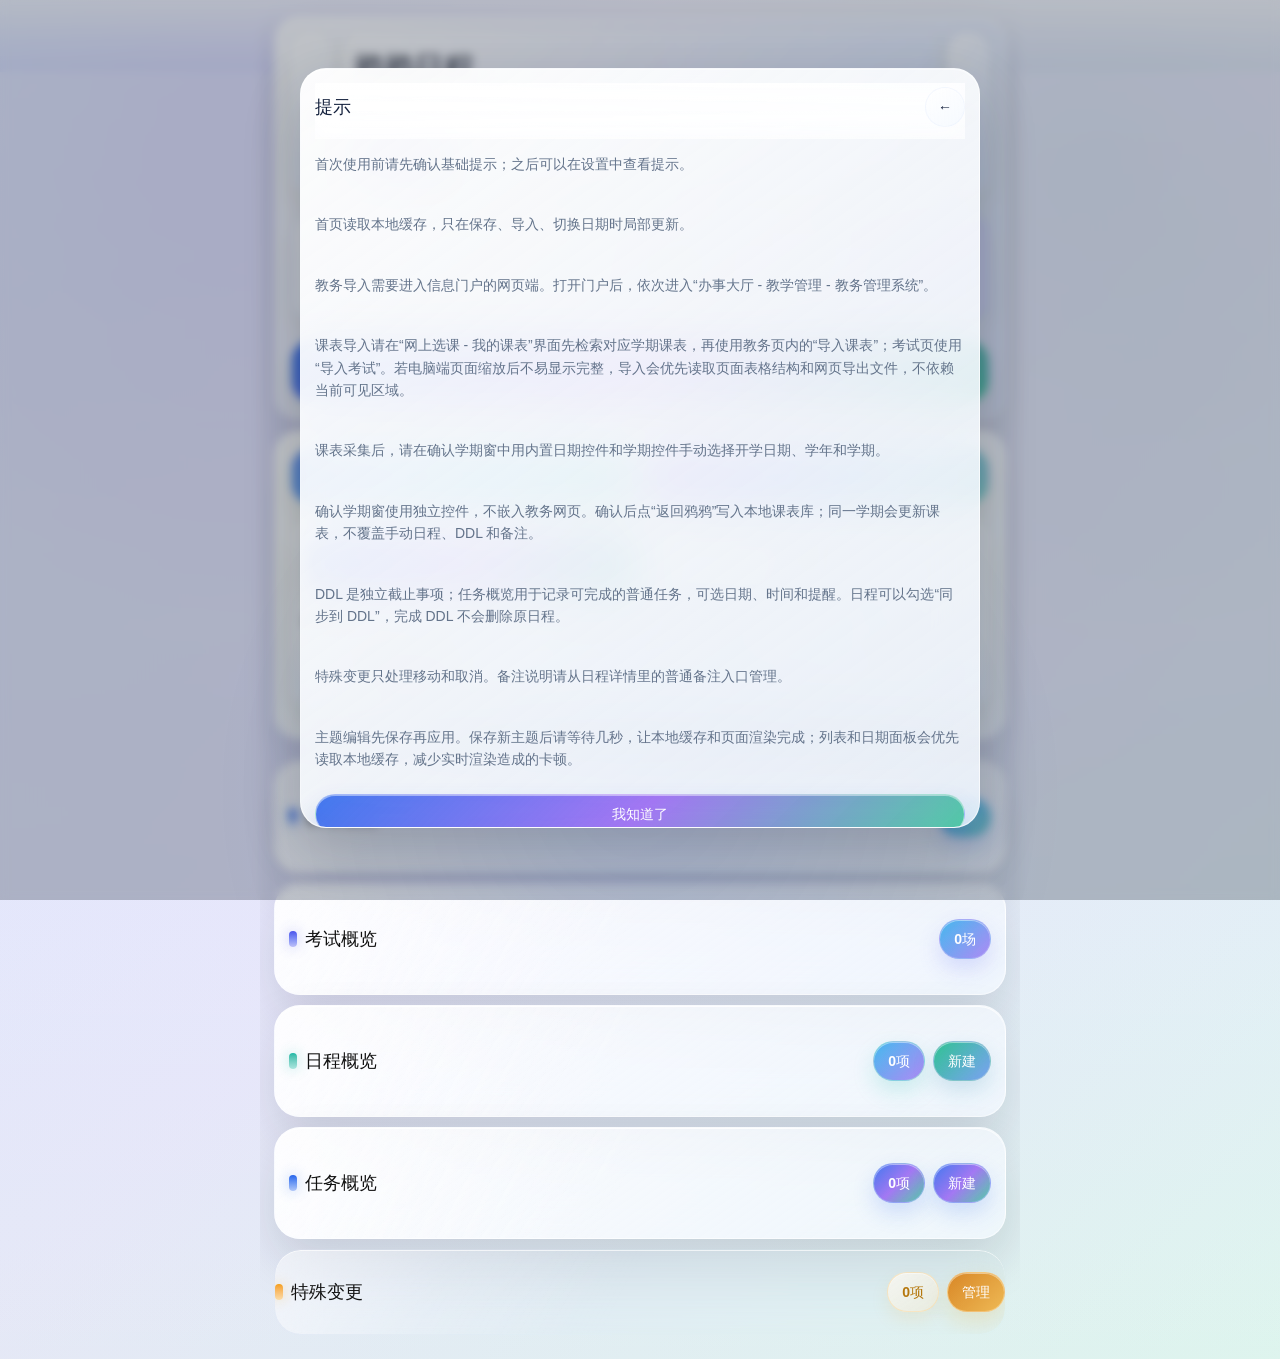
<file: YayaScheduleClean/Web/index.html>
<!doctype html>
<html lang="zh-CN">
  <head>
    <meta charset="utf-8" />
    <meta name="viewport" content="width=device-width, initial-scale=1, viewport-fit=cover" />
    <meta name="theme-color" content="#0f766e" />
    <title>鸦鸦日程</title>
    <link rel="icon" type="image/png" href="icons/icon-transparent.png" />
    <link rel="manifest" href="manifest.webmanifest" />
    <link rel="stylesheet" href="styles.css" />
  </head>
  <body>
    <main class="app-shell">
      <header class="topbar">
        <div class="brand">
          <span class="brand-mark" aria-hidden="true"></span>
          <div>
            <p id="todayMeta" class="micro"></p>
            <h1>鸦鸦日程</h1>
          </div>
        </div>
        <div class="topbar-actions">
          <button id="todayButton" type="button" class="icon-text">今日</button>
          <button id="settingsButton" type="button" class="icon-button" aria-label="设置">⚙</button>
        </div>
      </header>

      <section id="statusBar" class="status-bar" aria-live="polite"></section>
      <section id="ddlStrip" class="ddl-strip"></section>
      <section id="dayPanel" class="day-panel"></section>

      <section class="dashboard-grid">
        <article id="courseOverview" class="dashboard-panel"></article>
        <article id="examOverview" class="dashboard-panel"></article>
        <article id="scheduleOverview" class="dashboard-panel"></article>
        <article id="taskOverview" class="dashboard-panel"></article>
        <article id="specialOverview" class="dashboard-panel"></article>
      </section>
    </main>

    <input id="fileInput" type="file" accept=".xls,.html,.htm,.csv,.txt" hidden />
    <section id="modalRoot" class="modal-root" hidden></section>

    <script src="app-layers.js"></script>
    <script src="platform-bridge.js"></script>
    <script src="ui-modules.js"></script>
    <script src="theme-modules.js"></script>
    <script src="app.js"></script>
  </body>
</html>
</file>
<file: YayaScheduleClean/Web/styles.css>
:root {
  --accent: #0f9f8f;
  --accent-warm: #2563eb;
  --page-bg: #eef4ff;
  --ink: #172033;
  --muted: #64748b;
  --line: rgba(125, 143, 177, 0.28);
  --panel: rgba(255, 255, 255, 0.58);
  --panel-solid: rgba(255, 255, 255, 0.7);
  --card: rgba(255, 255, 255, 0.66);
  --hero-bg: linear-gradient(135deg, #0f766e, #f97316);
  --glass: rgba(255, 255, 255, 0.52);
  --glass-strong: rgba(255, 255, 255, 0.7);
  --glass-soft: rgba(255, 255, 255, 0.34);
  --glass-border: rgba(255, 255, 255, 0.62);
  --glass-blur: 18px;
  --glass-alpha: 72;
  --glass-saturate: 1.22;
  --glass-panel-bg:
    linear-gradient(145deg, rgba(255, 255, 255, 0.7), rgba(239, 246, 255, 0.34)),
    linear-gradient(135deg, color-mix(in srgb, var(--accent-warm) 5%, transparent), color-mix(in srgb, #7c3aed 4%, transparent), color-mix(in srgb, var(--accent) 4%, transparent)),
    var(--panel);
  --glass-card-bg:
    linear-gradient(145deg, rgba(255, 255, 255, 0.68), rgba(239, 246, 255, 0.28)),
    color-mix(in srgb, var(--card) 64%, transparent);
  --glass-control-bg:
    linear-gradient(145deg, rgba(255, 255, 255, 0.76), rgba(239, 246, 255, 0.38)),
    linear-gradient(135deg, color-mix(in srgb, var(--accent-warm) 5%, transparent), color-mix(in srgb, var(--accent) 3%, transparent));
  --glass-inset: inset 0 1px 0 rgba(255, 255, 255, 0.46);
  --swipe-edit-bg: linear-gradient(135deg, rgba(37, 99, 235, 0.78), rgba(14, 165, 233, 0.64));
  --swipe-delete-bg: linear-gradient(135deg, rgba(239, 68, 68, 0.78), rgba(244, 63, 94, 0.62));
  --soft: rgba(15, 118, 110, 0.09);
  --danger: #dc2626;
  --course-color: var(--accent);
  --ddl-color: var(--accent-warm);
  --schedule-color: var(--accent-warm);
  --recurring-color: #16a34a;
  --exam-color: #7c3aed;
  --special-color: #dc2626;
  --blue: #2563eb;
  --green: #14b8a6;
  --orange: #f59e0b;
  --violet: #7c3aed;
  --shadow: 0 18px 46px rgba(37, 99, 235, 0.12);
  --soft-shadow: 0 12px 28px rgba(79, 70, 229, 0.1);
  --radius: 18px;
  --glass-card-radius: calc(var(--radius) + 8px);
  --glass-control-radius: calc(var(--radius) + 4px);
  --float-ease: cubic-bezier(0.2, 0.86, 0.24, 1);
  --float-pop-ease: cubic-bezier(0.18, 1.08, 0.24, 1);
  --float-duration: 420ms;
  --ui-font-family: "HarmonyOS Sans SC", "MiSans", "OPPO Sans", "vivo Sans", "HONOR Sans CN", "PingFang SC", "Noto Sans CJK SC", "Source Han Sans SC", "Microsoft YaHei UI", "Microsoft YaHei", -apple-system, BlinkMacSystemFont, "Segoe UI", sans-serif;
  --ui-title-weight: 820;
  --ui-heading-weight: 760;
  --ui-body-weight: 470;
  --ui-label-weight: 650;
  --ui-chip-weight: 700;
  --ui-action-weight: 760;
  --ui-title-size: 30px;
  --ui-panel-title-size: 18px;
  --ui-card-title-size: 15px;
  --ui-body-size: 14px;
  --ui-caption-size: 12px;
  --ui-line-body: 1.6;
  --ui-line-title: 1.14;
  --yaya-ios-keyboard-inset: 0px;
  color-scheme: light;
  font-family: var(--ui-font-family);
}

* {
  box-sizing: border-box;
  -webkit-touch-callout: none;
  -webkit-user-select: none;
  user-select: none;
}

html,
body {
  min-height: 100%;
  max-width: 100%;
  overflow-x: hidden;
}

html {
  background:
    radial-gradient(circle at 18% 8%, rgba(124, 58, 237, 0.16), transparent 32%),
    radial-gradient(circle at 86% 12%, rgba(16, 185, 129, 0.14), transparent 30%),
    linear-gradient(180deg, #f8fbff 0%, var(--page-bg) 52%, #eef9f6 100%);
}

body {
  margin: 0;
  background:
    linear-gradient(135deg, rgba(37, 99, 235, 0.1) 0%, rgba(124, 58, 237, 0.09) 46%, rgba(16, 185, 129, 0.08) 100%),
    linear-gradient(180deg, rgba(255, 255, 255, 0.58), rgba(255, 255, 255, 0.08));
  color: var(--ink);
  font-family: var(--ui-font-family);
  font-size: var(--ui-body-size);
  font-weight: var(--ui-body-weight);
  line-height: var(--ui-line-body);
  font-kerning: normal;
  font-synthesis-weight: none;
  text-rendering: optimizeLegibility;
  -webkit-font-smoothing: antialiased;
  -moz-osx-font-smoothing: grayscale;
  letter-spacing: 0;
  overflow-x: hidden;
  overscroll-behavior-y: contain;
  -webkit-tap-highlight-color: transparent;
}

input,
textarea,
[contenteditable="true"],
[contenteditable="plaintext-only"] {
  -webkit-touch-callout: default;
  -webkit-user-select: text;
  user-select: text;
}

body::after {
  content: "";
  position: fixed;
  inset: 0 0 auto;
  height: calc(env(safe-area-inset-top, 0px) + 72px);
  z-index: 0;
  pointer-events: none;
  background: var(--tpl-page-sheen,
    linear-gradient(180deg, rgba(255, 255, 255, 0.74), rgba(255, 255, 255, 0.28) 58%, rgba(255, 255, 255, 0)),
    linear-gradient(135deg, rgba(37, 99, 235, 0.12), rgba(124, 58, 237, 0.08), rgba(16, 185, 129, 0.06)));
}

body[data-theme="classicCustom"] {
  --glass-card-radius: calc(var(--radius) + 8px);
  --glass-control-radius: calc(var(--radius) + 4px);
  --glass: rgba(255, 255, 255, 0.48);
  --glass-strong: rgba(255, 255, 255, 0.64);
  --glass-soft: rgba(255, 255, 255, 0.3);
  --glass-border: rgba(255, 255, 255, 0.58);
  --tpl-bg:
    radial-gradient(circle at 15% 6%, rgba(210, 235, 187, 0.16), transparent 31%),
    radial-gradient(circle at 90% 0%, rgba(184, 162, 58, 0.08), transparent 35%),
    radial-gradient(circle at 50% 108%, rgba(147, 151, 201, 0.08), transparent 40%),
    linear-gradient(180deg, #fbfdf9 0%, #f1f6ed 49%, #eef2ef 100%);
  --tpl-body:
    radial-gradient(circle at 13% 4%, rgba(210, 235, 187, 0.1), transparent 31%),
    radial-gradient(circle at 84% 18%, rgba(184, 162, 58, 0.06), transparent 34%),
    linear-gradient(145deg, rgba(252, 254, 250, 0.76), rgba(241, 247, 236, 0.66) 48%, rgba(236, 241, 236, 0.82)),
    rgba(252, 253, 255, 0.92);
  --tpl-ink: #111827;
  --tpl-muted: rgba(17, 24, 39, 0.66);
  --tpl-line: rgba(255, 255, 255, 0.56);
  --tpl-brand: #8bbd4c;
  --tpl-brand-deep: #6f8128;
  --tpl-brand-soft: rgba(214, 239, 190, 0.48);
  --tpl-surface:
    linear-gradient(118deg, rgba(255, 255, 255, 0.58) 0%, rgba(255, 255, 255, 0.18) 26%, transparent 54%),
    linear-gradient(304deg, transparent 62%, rgba(214, 239, 190, 0.12) 100%),
    radial-gradient(circle at 16% 0%, rgba(214, 239, 190, 0.1), transparent 40%),
    radial-gradient(circle at 94% 12%, rgba(184, 162, 58, 0.06), transparent 36%),
    linear-gradient(145deg, rgba(255, 255, 255, 0.78), rgba(237, 247, 230, 0.62) 52%, rgba(229, 233, 204, 0.42)),
    rgba(255, 255, 255, 0.4);
  --tpl-surface-strong:
    linear-gradient(118deg, rgba(255, 255, 255, 0.62) 0%, rgba(255, 255, 255, 0.2) 26%, transparent 54%),
    linear-gradient(304deg, transparent 62%, rgba(214, 239, 190, 0.12) 100%),
    radial-gradient(circle at 86% 4%, rgba(184, 162, 58, 0.07), transparent 38%),
    linear-gradient(145deg, rgba(255, 255, 255, 0.8), rgba(237, 247, 230, 0.66) 48%, rgba(229, 233, 204, 0.44)),
    rgba(255, 255, 255, 0.42);
  --tpl-card:
    linear-gradient(118deg, rgba(255, 255, 255, 0.5) 0%, rgba(255, 255, 255, 0.14) 26%, transparent 52%),
    linear-gradient(145deg, rgba(255, 255, 255, 0.56), rgba(232, 247, 219, 0.28) 56%, rgba(184, 162, 58, 0.1)),
    rgba(255, 255, 255, 0.28);
  --tpl-card-solid: linear-gradient(145deg, #ffffff, #f3faee 52%, #eff2dc), #ffffff;
  --tpl-card-active: linear-gradient(145deg, #ffffff, #eaf6db 50%, #ded98c), #ffffff;
  --tpl-input:
    linear-gradient(118deg, rgba(255, 255, 255, 0.56) 0%, rgba(255, 255, 255, 0.16) 28%, transparent 54%),
    linear-gradient(145deg, rgba(255, 255, 255, 0.6), rgba(225, 243, 208, 0.28)),
    rgba(255, 255, 255, 0.28);
  --tpl-chip: var(--tpl-card);
  --tpl-chip-active: linear-gradient(135deg, rgba(210, 236, 187, 0.58), rgba(184, 162, 58, 0.28));
  --tpl-hero:
    linear-gradient(118deg, rgba(255, 255, 255, 0.62) 0%, rgba(255, 255, 255, 0.22) 26%, transparent 54%),
    linear-gradient(304deg, transparent 64%, rgba(214, 239, 190, 0.11) 100%),
    radial-gradient(circle at 16% 12%, rgba(255, 255, 255, 0.32), transparent 34%),
    radial-gradient(circle at 88% 0%, rgba(184, 162, 58, 0.14), transparent 38%),
    radial-gradient(circle at 30% 96%, rgba(147, 151, 201, 0.08), transparent 42%),
    linear-gradient(135deg, rgba(221, 241, 202, 0.78), rgba(153, 190, 103, 0.6) 46%, rgba(158, 150, 74, 0.44)),
    rgba(145, 184, 92, 0.34);
  --tpl-hero-text: #111827;
  --tpl-hero-muted: rgba(17, 24, 39, 0.72);
  --tpl-primary-action:
    linear-gradient(118deg, rgba(255, 255, 255, 0.52) 0%, rgba(255, 255, 255, 0.14) 28%, transparent 54%),
    radial-gradient(circle at 18% 12%, rgba(255, 255, 255, 0.16), transparent 34%),
    linear-gradient(135deg, rgba(211, 239, 184, 0.58), rgba(184, 162, 58, 0.3)),
    rgba(255, 255, 255, 0.22);
  --tpl-action-today: var(--tpl-primary-action);
  --tpl-action-settings:
    linear-gradient(118deg, rgba(255, 255, 255, 0.5) 0%, rgba(255, 255, 255, 0.14) 28%, transparent 54%),
    radial-gradient(circle at 18% 12%, rgba(255, 255, 255, 0.14), transparent 34%),
    linear-gradient(135deg, rgba(234, 248, 221, 0.54), rgba(143, 169, 92, 0.28)),
    rgba(255, 255, 255, 0.22);
  --tpl-action-text: #111827;
  --tpl-action-today-text: #111827;
  --tpl-action-settings-text: #111827;
  --tpl-ddl-mini-bg: linear-gradient(118deg, rgba(255, 255, 255, 0.38), rgba(255, 255, 255, 0.1) 42%, transparent), linear-gradient(145deg, rgba(225, 245, 205, 0.56), rgba(184, 162, 58, 0.2)), rgba(255, 255, 255, 0.22);
  --tpl-ddl-mini-text: #111827;
  --tpl-ddl-mini-border: rgba(255, 255, 255, 0.52);
  --tpl-ddl-mini-shadow: 0 8px 18px rgba(93, 109, 50, 0.1), inset 0 1px 0 rgba(255, 255, 255, 0.38);
  --tpl-border: rgba(255, 255, 255, 0.58);
  --tpl-border-dark: rgba(255, 255, 255, 0.46);
  --tpl-shadow: 0 16px 36px rgba(91, 103, 52, 0.1), 0 5px 14px rgba(147, 151, 201, 0.045);
  --tpl-shadow-strong: 0 22px 50px rgba(91, 103, 52, 0.12), 0 8px 22px rgba(147, 151, 201, 0.06);
  --tpl-inset: inset 0 1px 0 rgba(255, 255, 255, 0.46);
  --ui-glass-blur: blur(20px) saturate(1.14);
  --glass-panel-bg:
    linear-gradient(135deg, rgba(255, 255, 255, 0.34), rgba(221, 240, 198, 0.3), rgba(184, 162, 58, 0.16)),
    linear-gradient(145deg, rgba(255, 255, 255, 0.24), rgba(255, 255, 255, 0.08)),
    rgba(221, 240, 198, 0.28);
  --glass-card-bg:
    linear-gradient(145deg, rgba(255, 255, 255, 0.48), rgba(229, 246, 213, 0.22)),
    linear-gradient(135deg, rgba(139, 189, 76, 0.07), rgba(184, 162, 58, 0.04));
  --glass-control-bg:
    linear-gradient(145deg, rgba(255, 255, 255, 0.54), rgba(223, 244, 202, 0.24)),
    linear-gradient(135deg, rgba(139, 189, 76, 0.07), rgba(184, 162, 58, 0.05));
  --shadow: 0 18px 44px rgba(17, 24, 39, 0.07), inset 0 1px 0 rgba(255, 255, 255, 0.48);
  --soft-shadow: 0 12px 32px rgba(17, 24, 39, 0.055), inset 0 1px 0 rgba(255, 255, 255, 0.38);
  background:
    var(--tpl-body),
    var(--tpl-bg);
}

html:has(body[data-theme="classicCustom"]) {
  background: var(--tpl-bg);
}

body[data-theme="classicCustom"]::after {
  background: var(--tpl-page-sheen,
    linear-gradient(180deg, rgba(255, 255, 255, 0.64), rgba(255, 255, 255, 0.22) 58%, rgba(255, 255, 255, 0)),
    linear-gradient(135deg, rgba(139, 189, 76, 0.04), rgba(184, 162, 58, 0.035), rgba(37, 99, 235, 0.025)));
}

body[data-theme="classicCustom"] button.primary,
body[data-theme="classicCustom"] .primary,
body[data-theme="classicCustom"] .template-action-dock button {
  background: var(--tpl-primary-action);
  color: var(--tpl-action-text);
  border-color: var(--tpl-border, var(--glass-border));
  box-shadow: var(--tpl-shadow, 0 10px 22px rgba(95, 108, 52, 0.1)), var(--tpl-inset, var(--glass-inset));
}

body[data-theme="coolGlass"] {
  --glass-card-radius: calc(var(--radius) + 8px);
  --glass-control-radius: calc(var(--radius) + 4px);
  --glass: rgba(255, 255, 255, 0.46);
  --glass-strong: rgba(255, 255, 255, 0.62);
  --glass-soft: rgba(255, 255, 255, 0.3);
  --glass-border: rgba(255, 255, 255, 0.52);
  --tpl-bg:
    radial-gradient(circle at 16% 7%, rgba(124, 58, 237, 0.13), transparent 31%),
    radial-gradient(circle at 86% 10%, rgba(16, 185, 129, 0.1), transparent 33%),
    radial-gradient(circle at 50% 108%, rgba(37, 99, 235, 0.08), transparent 42%),
    linear-gradient(180deg, #f8fbff 0%, #edf4ff 52%, #eef8f7 100%);
  --tpl-body:
    radial-gradient(circle at 13% 5%, rgba(124, 58, 237, 0.08), transparent 32%),
    radial-gradient(circle at 84% 18%, rgba(16, 185, 129, 0.06), transparent 34%),
    linear-gradient(145deg, rgba(248, 251, 255, 0.76), rgba(237, 244, 255, 0.66) 48%, rgba(238, 248, 247, 0.82)),
    rgba(252, 253, 255, 0.92);
  --tpl-ink: #111827;
  --tpl-muted: rgba(17, 24, 39, 0.66);
  --tpl-line: rgba(37, 99, 235, 0.16);
  --tpl-brand: #2563eb;
  --tpl-brand-deep: #1d4ed8;
  --tpl-brand-soft: rgba(219, 234, 254, 0.5);
  --tpl-surface:
    linear-gradient(118deg, rgba(255, 255, 255, 0.58) 0%, rgba(255, 255, 255, 0.16) 26%, transparent 54%),
    linear-gradient(304deg, transparent 62%, rgba(219, 234, 254, 0.14) 100%),
    radial-gradient(circle at 16% 0%, rgba(219, 234, 254, 0.12), transparent 40%),
    radial-gradient(circle at 94% 12%, rgba(16, 185, 129, 0.07), transparent 36%),
    linear-gradient(145deg, rgba(255, 255, 255, 0.72), rgba(239, 246, 255, 0.5) 52%, rgba(230, 244, 247, 0.36)),
    rgba(255, 255, 255, 0.38);
  --tpl-surface-strong:
    linear-gradient(118deg, rgba(255, 255, 255, 0.62) 0%, rgba(255, 255, 255, 0.18) 26%, transparent 54%),
    linear-gradient(304deg, transparent 62%, rgba(219, 234, 254, 0.14) 100%),
    radial-gradient(circle at 86% 4%, rgba(16, 185, 129, 0.08), transparent 38%),
    linear-gradient(145deg, rgba(255, 255, 255, 0.76), rgba(239, 246, 255, 0.56) 48%, rgba(230, 244, 247, 0.4)),
    rgba(255, 255, 255, 0.4);
  --tpl-card:
    linear-gradient(118deg, rgba(255, 255, 255, 0.5) 0%, rgba(255, 255, 255, 0.14) 26%, transparent 52%),
    linear-gradient(145deg, rgba(255, 255, 255, 0.58), rgba(219, 234, 254, 0.3) 56%, rgba(16, 185, 129, 0.08)),
    rgba(255, 255, 255, 0.28);
  --tpl-card-solid: linear-gradient(145deg, #ffffff, #f0f6ff 52%, #eef8f7), #ffffff;
  --tpl-card-active: linear-gradient(145deg, #ffffff, #e5efff 50%, #dbeafe), #ffffff;
  --tpl-input:
    linear-gradient(118deg, rgba(255, 255, 255, 0.56) 0%, rgba(255, 255, 255, 0.16) 28%, transparent 54%),
    linear-gradient(145deg, rgba(255, 255, 255, 0.6), rgba(219, 234, 254, 0.28)),
    rgba(255, 255, 255, 0.28);
  --tpl-chip: var(--tpl-card);
  --tpl-chip-active: linear-gradient(135deg, rgba(219, 234, 254, 0.62), rgba(37, 99, 235, 0.18), rgba(16, 185, 129, 0.12));
  --tpl-hero:
    radial-gradient(circle at 18% 12%, rgba(255, 255, 255, 0.14), transparent 34%),
    linear-gradient(135deg, rgba(16, 185, 129, 0.76), rgba(37, 99, 235, 0.74) 58%, rgba(124, 58, 237, 0.72)),
    rgba(255, 255, 255, 0.16);
  --tpl-hero-text: #111827;
  --tpl-hero-muted: rgba(17, 24, 39, 0.72);
  --tpl-primary-action:
    linear-gradient(135deg, rgba(37, 99, 235, 0.86), rgba(124, 58, 237, 0.68), rgba(16, 185, 129, 0.7));
  --tpl-action-today:
    radial-gradient(circle at 20% 16%, rgba(255, 255, 255, 0.2), transparent 34%),
    linear-gradient(135deg, rgba(37, 99, 235, 0.74), rgba(14, 165, 233, 0.62) 50%, rgba(20, 184, 166, 0.56));
  --tpl-action-settings:
    radial-gradient(circle at 78% 18%, rgba(255, 255, 255, 0.18), transparent 36%),
    linear-gradient(135deg, rgba(124, 58, 237, 0.7), rgba(37, 99, 235, 0.58) 50%, rgba(20, 184, 166, 0.52));
  --tpl-action-text: #ffffff;
  --tpl-action-today-text: #ffffff;
  --tpl-action-settings-text: #ffffff;
  --tpl-today-card-text: #111827;
  --tpl-today-card-muted: rgba(17, 24, 39, 0.66);
  --tpl-action-add: linear-gradient(135deg, rgba(16, 185, 129, 0.86), rgba(37, 99, 235, 0.58));
  --tpl-action-panel: linear-gradient(135deg, rgba(14, 165, 233, 0.76), rgba(124, 58, 237, 0.58));
  --tpl-action-hint: linear-gradient(135deg, rgba(217, 119, 6, 0.86), rgba(245, 158, 11, 0.68));
  --tpl-today-course-bg: radial-gradient(circle at 92% 10%, rgba(14, 165, 233, 0.18), transparent 38%), linear-gradient(145deg, rgba(241, 250, 255, 0.98), rgba(236, 247, 255, 0.94) 52%, rgba(232, 244, 255, 0.9));
  --tpl-today-course-left: rgba(14, 165, 233, 0.88);
  --tpl-today-course-time: linear-gradient(135deg, rgba(37, 99, 235, 0.9), rgba(14, 165, 233, 0.72));
  --tpl-today-custom-bg: radial-gradient(circle at 92% 10%, rgba(124, 58, 237, 0.16), transparent 38%), linear-gradient(145deg, rgba(246, 243, 255, 0.98), rgba(239, 246, 255, 0.94) 52%, rgba(236, 253, 245, 0.9));
  --tpl-today-custom-left: rgba(124, 58, 237, 0.84);
  --tpl-today-custom-time: var(--tpl-action-panel);
  --tpl-today-recurring-bg: radial-gradient(circle at 92% 10%, rgba(16, 185, 129, 0.18), transparent 38%), linear-gradient(145deg, rgba(240, 253, 250, 0.98), rgba(236, 253, 245, 0.94) 52%, rgba(232, 245, 255, 0.9));
  --tpl-today-recurring-left: rgba(16, 185, 129, 0.88);
  --tpl-today-recurring-time: var(--tpl-action-add);
  --tpl-today-special-bg: radial-gradient(circle at 92% 10%, rgba(245, 158, 11, 0.18), transparent 38%), linear-gradient(145deg, rgba(255, 251, 235, 0.98), rgba(255, 247, 237, 0.94) 52%, rgba(254, 242, 242, 0.9));
  --tpl-today-special-left: rgba(245, 158, 11, 0.9);
  --tpl-today-special-time: var(--tpl-action-hint);
  --tpl-today-exam-bg: radial-gradient(circle at 92% 10%, rgba(239, 68, 68, 0.16), transparent 38%), linear-gradient(145deg, rgba(255, 241, 242, 0.98), rgba(255, 247, 237, 0.94) 52%, rgba(248, 250, 252, 0.9));
  --tpl-today-exam-left: rgba(239, 68, 68, 0.88);
  --tpl-today-exam-time: linear-gradient(135deg, rgba(239, 68, 68, 0.84), rgba(249, 115, 22, 0.68));
  --tpl-today-time-text: #ffffff;
  --tpl-ddl-mini-bg:
    linear-gradient(118deg, rgba(255, 255, 255, 0.28), rgba(255, 255, 255, 0.08) 42%, transparent),
    linear-gradient(145deg, rgba(219, 234, 254, 0.28), rgba(37, 99, 235, 0.18)),
    rgba(255, 255, 255, 0.16);
  --tpl-ddl-mini-text: #ffffff;
  --tpl-ddl-mini-border: rgba(255, 255, 255, 0.42);
  --tpl-ddl-mini-shadow: 0 8px 18px rgba(37, 99, 235, 0.12), inset 0 1px 0 rgba(255, 255, 255, 0.36);
  --tpl-border: rgba(255, 255, 255, 0.5);
  --tpl-border-dark: rgba(37, 99, 235, 0.16);
  --tpl-shadow: 0 16px 36px rgba(37, 99, 235, 0.1), 0 5px 14px rgba(124, 58, 237, 0.045);
  --tpl-shadow-strong: 0 22px 50px rgba(15, 23, 42, 0.14), 0 8px 22px rgba(37, 99, 235, 0.06);
  --tpl-inset: inset 0 1px 0 rgba(255, 255, 255, 0.44);
  --ui-glass-blur: blur(20px) saturate(1.14);
  --glass-panel-bg:
    linear-gradient(135deg, rgba(255, 255, 255, 0.34), rgba(219, 234, 254, 0.28), rgba(16, 185, 129, 0.14)),
    linear-gradient(145deg, rgba(255, 255, 255, 0.24), rgba(255, 255, 255, 0.08)),
    rgba(219, 234, 254, 0.26);
  --glass-card-bg:
    linear-gradient(145deg, rgba(255, 255, 255, 0.48), rgba(219, 234, 254, 0.22)),
    linear-gradient(135deg, rgba(37, 99, 235, 0.07), rgba(16, 185, 129, 0.04));
  --glass-control-bg:
    linear-gradient(145deg, rgba(255, 255, 255, 0.54), rgba(219, 234, 254, 0.24)),
    linear-gradient(135deg, rgba(37, 99, 235, 0.07), rgba(16, 185, 129, 0.05));
  --shadow: 0 18px 44px rgba(15, 23, 42, 0.08), inset 0 1px 0 rgba(255, 255, 255, 0.46);
  --soft-shadow: 0 12px 32px rgba(37, 99, 235, 0.07), inset 0 1px 0 rgba(255, 255, 255, 0.36);
  background:
    var(--tpl-body),
    var(--tpl-bg);
}

html:has(body[data-theme="coolGlass"]) {
  background: var(--tpl-bg);
}

body[data-theme="coolGlass"]::after {
  background:
    linear-gradient(180deg, rgba(255, 255, 255, 0.62), rgba(255, 255, 255, 0.22) 58%, rgba(255, 255, 255, 0)),
    linear-gradient(135deg, rgba(37, 99, 235, 0.055), rgba(124, 58, 237, 0.04), rgba(16, 185, 129, 0.035));
}

body[data-theme="coolGlass"] button.primary,
body[data-theme="coolGlass"] .primary,
body[data-theme="coolGlass"] .template-action-dock button {
  background: var(--tpl-primary-action);
  color: var(--tpl-action-text);
  border-color: rgba(255, 255, 255, 0.48);
  box-shadow: 0 12px 26px rgba(37, 99, 235, 0.14), var(--tpl-inset, var(--glass-inset));
}

body[data-theme="coolGlass"],
body[data-theme="warmGlass"],
body[data-theme="doodle"] {
  --glass-card-radius: calc(var(--radius) + 8px);
  --glass-control-radius: calc(var(--radius) + 4px);
}

body[data-theme="mono"] {
  --glass-card-radius: calc(var(--radius) + 6px);
  --glass-control-radius: calc(var(--radius) + 3px);
}

html.is-interaction-locked,
body.is-interaction-locked {
  overflow: hidden;
  overscroll-behavior: none;
}

body.is-interaction-locked .app-shell,
body.is-interaction-locked #fileInput {
  pointer-events: none;
}

.modal-root:not([hidden]),
.picker-backdrop:not([hidden]) {
  pointer-events: auto;
  overscroll-behavior: none;
}

.modal-root:not([hidden]) .modal-backdrop {
  touch-action: none;
}

body.has-picker-layer .modal-root {
  pointer-events: none;
}

body.has-picker-layer .modal-root .modal-card {
  overflow: hidden;
  overscroll-behavior: none;
  touch-action: none;
}

body.has-picker-layer .picker-backdrop:not([hidden]) {
  pointer-events: auto;
  touch-action: pan-y;
}

body.has-picker-layer .picker-card {
  overscroll-behavior: contain;
  touch-action: pan-y;
}

body.is-interaction-locked .app-shell {
  overscroll-behavior: none;
  touch-action: none;
}

[hidden] {
  display: none !important;
}

body.is-rendering :where(.day-panel, .template-action-dock, .dashboard-panel, .modal-card, .day-item),
body.is-render-busy :where(.day-panel, .template-action-dock, .dashboard-panel, .modal-card, .day-item) {
  transition: none;
  -webkit-backdrop-filter: none;
  backdrop-filter: none;
}

body.is-user-scrolling :where(.day-panel, .template-action-dock, .dashboard-panel, .day-item) {
  transition: none;
}

body[data-density="compact"] .app-shell {
  padding-inline: 10px;
}

button,
input,
select,
textarea {
  font: inherit;
}

button:focus-visible,
input:focus-visible,
select:focus-visible,
textarea:focus-visible {
  outline: 2px solid color-mix(in srgb, var(--accent) 28%, transparent);
  outline-offset: 2px;
}

button {
  border: 1px solid color-mix(in srgb, var(--glass-border) 72%, var(--line));
  background: var(--glass-control-bg);
  color: var(--ink);
  border-radius: var(--glass-control-radius, var(--radius));
  min-height: 40px;
  padding: 8px 12px;
  box-shadow: var(--glass-inset);
  -webkit-backdrop-filter: blur(calc(var(--glass-blur) * 0.72)) saturate(1.16);
  backdrop-filter: blur(calc(var(--glass-blur) * 0.72)) saturate(1.16);
  cursor: pointer;
  touch-action: manipulation;
  transition: transform 0.16s ease, background-color 0.16s ease, border-color 0.16s ease, box-shadow 0.16s ease, opacity 0.16s ease;
}

button:active {
  transform: translateY(1px);
}

button.primary,
.primary {
  background: var(--accent);
  color: white;
  border-color: transparent;
  font-weight: 700;
}

.app-shell {
  position: relative;
  z-index: 1;
  display: grid;
  gap: 10px;
  width: 100%;
  max-width: 760px;
  margin: 0 auto;
  overflow: hidden;
  padding: max(16px, env(safe-area-inset-top)) 14px max(24px, env(safe-area-inset-bottom));
}

.app-shell > * {
  min-width: 0;
  max-width: 100%;
}

.topbar {
  display: flex;
  align-items: center;
  justify-content: space-between;
  gap: 12px;
  position: sticky;
  top: 0;
  z-index: 20;
  padding: 10px 0;
  border-bottom: 1px solid rgba(255, 255, 255, 0.38);
  background:
    linear-gradient(180deg, rgba(255, 255, 255, 0.5), rgba(255, 255, 255, 0.18)),
    color-mix(in srgb, var(--page-bg) 78%, transparent);
  box-shadow: inset 0 -1px 0 rgba(125, 143, 177, 0.08);
  -webkit-backdrop-filter: blur(var(--glass-blur)) saturate(var(--glass-saturate));
  backdrop-filter: blur(var(--glass-blur)) saturate(var(--glass-saturate));
}

.brand {
  display: flex;
  align-items: center;
  gap: 10px;
  min-width: 0;
}

.brand-mark {
  width: 36px;
  height: 36px;
  border-radius: 14px;
  background: var(--hero-bg), #fff;
  box-shadow: inset 0 0 0 1px rgba(255, 255, 255, 0.36), 0 8px 18px rgba(15, 23, 42, 0.12);
}

body[data-icon="minimal"] .brand-mark {
  border-radius: 14px;
  background: var(--accent);
}

body[data-icon="transparent"] .brand-mark {
  background: color-mix(in srgb, var(--accent) 28%, transparent);
  border: 1px solid color-mix(in srgb, var(--accent) 38%, transparent);
  box-shadow: none;
}

.brand h1 {
  margin: 0;
  font-size: 21px;
  line-height: 1.1;
}

.micro {
  margin: 0 0 2px;
  font-size: 12px;
  color: var(--muted);
}

.topbar-actions {
  display: flex;
  align-items: center;
  gap: 8px;
  min-width: 0;
  flex-shrink: 0;
}

.template-action-dock {
  display: grid;
  gap: 8px;
  width: auto;
  min-width: 0;
  max-width: 100%;
  overflow: hidden;
  padding: 2px 0 4px;
}

.template-action-buttons {
  display: grid;
  grid-auto-flow: column;
  grid-auto-columns: minmax(76px, 1fr);
  gap: 8px;
  min-width: 0;
  overflow-x: auto;
  scroll-snap-type: x proximity;
}

.template-action-dock button {
  min-height: 36px;
  padding: 7px 10px;
  background: var(--glass-control-bg);
  border-color: color-mix(in srgb, var(--accent) 18%, var(--glass-border));
  color: var(--accent);
  font-weight: 800;
  box-shadow: var(--soft-shadow), var(--glass-inset);
  scroll-snap-align: start;
  white-space: nowrap;
}

body[data-template-interaction="drawer"] .template-action-dock button,
body[data-template-interaction="compact"] .template-action-dock button {
  min-height: 32px;
  font-size: 13px;
}

.icon-button {
  width: 40px;
  padding: 0;
}

.icon-text {
  white-space: nowrap;
}

.status-bar {
  display: flex;
  align-items: center;
  justify-content: space-between;
  gap: 10px;
  min-height: 34px;
  color: var(--muted);
  font-size: 13px;
}

.status-bar button {
  min-height: 28px;
  padding: 3px 8px;
  font-size: 12px;
}

.ddl-strip,
.day-panel,
.dashboard-panel,
.modal-card {
  background: var(--glass-panel-bg);
  border: 1px solid var(--glass-border);
  border-radius: var(--glass-card-radius, var(--radius));
  box-shadow: var(--shadow), var(--glass-inset);
  -webkit-backdrop-filter: blur(var(--glass-blur)) saturate(var(--glass-saturate));
  backdrop-filter: blur(var(--glass-blur)) saturate(var(--glass-saturate));
}

.ddl-strip {
  padding: 12px;
  margin: 8px 0 12px;
}

.strip-head,
.panel-head,
.modal-head-main,
.list-card,
.date-switcher,
.day-actions,
.modal-toolbar,
.inline-actions {
  display: flex;
  align-items: center;
  justify-content: space-between;
  gap: 10px;
}

.strip-head strong,
.panel-head h2,
.modal-head h2 {
  margin: 0;
}

.modal-title-row,
.modal-head-actions {
  display: inline-flex;
  align-items: center;
  gap: 8px;
  min-width: 0;
}

.modal-title-row {
  flex: 1;
  flex-wrap: wrap;
}

.modal-head-actions {
  flex-wrap: wrap;
}

.modal-head-main {
  min-width: 0;
}

.strip-head div,
.modal-toolbar,
.inline-actions {
  flex-wrap: wrap;
}

.strip-head button,
.modal-toolbar button,
.modal-head-action,
.inline-actions button {
  min-height: 32px;
  padding: 5px 9px;
  font-size: 13px;
}

.modal-head-action {
  border-radius: 999px;
  color: var(--tpl-action-text, #fff);
  background: var(--tpl-primary-action, var(--accent));
  border-color: color-mix(in srgb, var(--accent) 22%, transparent);
  font-weight: 850;
  white-space: nowrap;
  box-shadow: var(--glass-inset), 0 8px 18px color-mix(in srgb, var(--accent) 14%, transparent);
}

.inline-actions [data-action="cancel-special"] {
  color: #fff;
  border-color: transparent;
  background: var(--swipe-delete-bg);
}

.ddl-mini-row {
  display: grid;
  grid-auto-flow: column;
  grid-auto-columns: minmax(156px, 1fr);
  gap: 8px;
  overflow-x: auto;
  padding-top: 10px;
  scroll-snap-type: x proximity;
}

.ddl-mini {
  display: grid;
  justify-items: start;
  align-content: center;
  gap: 4px;
  min-height: 64px;
  text-align: left;
  scroll-snap-align: start;
  border-left: 4px solid var(--ddl-color);
}

.ddl-mini span,
.list-card span,
.list-card small,
.day-item p,
.dashboard-panel p,
.form-note,
.guide-list p,
.detail-block p {
  color: var(--muted);
}

.ddl-mini.empty {
  border-left-color: var(--line);
}

.day-panel {
  padding: 14px;
  width: auto;
  max-width: 100%;
  overflow: hidden;
}

.date-switcher {
  align-items: stretch;
  min-width: 0;
}

.nav-button {
  width: 44px;
  padding: 0;
  font-size: 28px;
  line-height: 1;
}

.date-center {
  min-width: 0;
  flex: 1;
}

.date-picker {
  display: grid;
  gap: 8px;
}

.date-picker span {
  font-size: 18px;
  font-weight: 800;
}

input,
select,
textarea {
  width: 100%;
  border: 1px solid color-mix(in srgb, var(--glass-border) 70%, var(--line));
  border-radius: var(--glass-control-radius, var(--radius));
  background: var(--glass-control-bg);
  color: var(--ink);
  min-height: 42px;
  padding: 9px 10px;
  box-shadow: var(--glass-inset);
  -webkit-backdrop-filter: blur(calc(var(--glass-blur) * 0.72)) saturate(1.14);
  backdrop-filter: blur(calc(var(--glass-blur) * 0.72)) saturate(1.14);
}

input[type="radio"],
input[type="checkbox"] {
  position: relative;
  width: 20px;
  min-width: 20px;
  height: 20px;
  min-height: 20px;
  padding: 0;
  appearance: none;
  -webkit-appearance: none;
  border: 1px solid color-mix(in srgb, var(--glass-border) 68%, var(--line));
  background:
    linear-gradient(145deg, rgba(255, 255, 255, 0.72), rgba(255, 255, 255, 0.22)),
    var(--glass-control-bg);
  box-shadow: var(--glass-inset);
  display: inline-grid;
  place-items: center;
}

input[type="radio"] {
  border-radius: 999px;
}

input[type="checkbox"] {
  border-radius: 8px;
}

input[type="radio"]::after,
input[type="checkbox"]::after {
  content: "";
  width: 10px;
  height: 10px;
  opacity: 0;
  transform: scale(0.65);
  transition: opacity 0.14s ease, transform 0.14s ease;
}

input[type="radio"]::after {
  border-radius: 999px;
  background: var(--accent);
  box-shadow: 0 0 0 4px color-mix(in srgb, var(--accent) 14%, transparent);
}

input[type="checkbox"]::after {
  width: 11px;
  height: 7px;
  border-left: 3px solid #fff;
  border-bottom: 3px solid #fff;
  transform: rotate(-45deg) scale(0.65) translateY(-1px);
}

input[type="radio"]:checked,
input[type="checkbox"]:checked {
  border-color: color-mix(in srgb, var(--accent) 58%, var(--glass-border));
  background:
    linear-gradient(145deg, color-mix(in srgb, var(--accent) 72%, white), color-mix(in srgb, var(--accent-warm) 54%, var(--accent))),
    var(--glass-control-bg);
}

input[type="radio"]:checked::after,
input[type="checkbox"]:checked::after {
  opacity: 1;
  transform: scale(1);
}

input[type="checkbox"]:checked::after {
  transform: rotate(-45deg) scale(1) translateY(-1px);
}

input[type="range"] {
  height: 34px;
  padding-inline: 0;
  appearance: none;
  -webkit-appearance: none;
  border-color: transparent;
  background: transparent;
  box-shadow: none;
  -webkit-backdrop-filter: none;
  backdrop-filter: none;
}

input[type="range"]::-webkit-slider-runnable-track {
  height: 10px;
  border: 1px solid color-mix(in srgb, var(--glass-border) 62%, var(--line));
  border-radius: 999px;
  background:
    linear-gradient(90deg, color-mix(in srgb, var(--accent) 72%, white), color-mix(in srgb, var(--accent-warm) 58%, white)),
    rgba(255, 255, 255, 0.34);
  box-shadow: var(--glass-inset);
}

input[type="range"]::-webkit-slider-thumb {
  width: 24px;
  height: 24px;
  margin-top: -8px;
  border: 1px solid rgba(255, 255, 255, 0.78);
  border-radius: 999px;
  appearance: none;
  -webkit-appearance: none;
  background:
    linear-gradient(145deg, rgba(255, 255, 255, 0.92), rgba(255, 255, 255, 0.36)),
    var(--accent);
  box-shadow: 0 8px 18px color-mix(in srgb, var(--accent) 24%, transparent), var(--glass-inset);
}

input[type="number"] {
  appearance: textfield;
  -moz-appearance: textfield;
}

input[type="number"]::-webkit-outer-spin-button,
input[type="number"]::-webkit-inner-spin-button {
  margin: 0;
  -webkit-appearance: none;
}

textarea {
  min-height: 96px;
  resize: vertical;
}

body[data-input-ui] {
  --input-ui-radius: calc(var(--glass-control-radius, var(--radius)) + 2px);
  --input-ui-min-height: 46px;
  --input-ui-padding-x: 13px;
  --input-ui-indicator-size: 28px;
}

body[data-input-ui="originalGlass"] {
  --input-ui-radius: calc(var(--glass-control-radius, var(--radius)) + 6px);
  --input-ui-min-height: 50px;
  --input-ui-padding-x: 15px;
  --input-ui-indicator-size: 30px;
}

body[data-input-ui="glassPill"] {
  --input-ui-radius: 999px;
  --input-ui-min-height: 48px;
  --input-ui-padding-x: 16px;
}

body[data-input-ui="sheetInput"] {
  --input-ui-radius: 22px;
  --input-ui-min-height: 46px;
}

body[data-input-ui="drawerInput"] {
  --input-ui-radius: 20px;
  --input-ui-min-height: 44px;
  --input-ui-padding-x: 12px;
}

body[data-input-ui="compactInput"] {
  --input-ui-radius: 17px;
  --input-ui-min-height: 38px;
  --input-ui-padding-x: 10px;
  --input-ui-indicator-size: 24px;
}

.picker-input-shell {
  display: grid;
  position: relative;
  min-height: 42px;
  border-radius: var(--glass-control-radius, var(--radius));
  cursor: pointer;
}

.picker-input-shell > input {
  height: 100%;
}

.text-input-shell {
  cursor: text;
}

.picker-input-shell[data-input-ui] {
  min-height: var(--input-ui-min-height);
  overflow: hidden;
  border: 1px solid var(--input-ui-border, var(--glass-border));
  border-radius: var(--input-ui-radius);
  background:
    linear-gradient(145deg, rgba(255, 255, 255, 0.54), rgba(255, 255, 255, 0.14)),
    var(--input-ui-bg, var(--glass-control-bg));
  box-shadow: var(--input-ui-inset, var(--glass-inset)), var(--input-ui-shadow, 0 10px 24px color-mix(in srgb, var(--accent) 10%, transparent));
  -webkit-backdrop-filter: blur(calc(var(--glass-blur) * 0.64)) saturate(1.16);
  backdrop-filter: blur(calc(var(--glass-blur) * 0.64)) saturate(1.16);
  transition: border-color 0.18s ease, box-shadow 0.18s ease, transform 0.18s ease;
}

.picker-input-shell[data-input-ui]:focus-within {
  border-color: var(--input-ui-border-strong, color-mix(in srgb, var(--accent) 30%, var(--glass-border)));
  box-shadow: var(--input-ui-inset, var(--glass-inset)), 0 12px 30px color-mix(in srgb, var(--input-ui-accent, var(--accent)) 16%, transparent);
}

.picker-input-shell[data-input-ui] > input {
  position: relative;
  z-index: 1;
  min-height: var(--input-ui-min-height);
  padding: 0 calc(var(--input-ui-padding-x) + var(--input-ui-indicator-size) + 8px) 0 var(--input-ui-padding-x);
  border-color: transparent;
  background: transparent;
  color: var(--input-ui-text, var(--ink));
  box-shadow: none;
  -webkit-backdrop-filter: none;
  backdrop-filter: none;
  font-weight: 880;
}

.text-input-shell[data-input-ui] > input {
  padding-right: var(--input-ui-padding-x);
  cursor: text;
  caret-color: auto;
}

.picker-input-shell[data-input-kind="date"]::after,
.picker-input-shell[data-input-kind="time"]::after {
  position: absolute;
  top: 50%;
  right: 10px;
  z-index: 2;
  display: grid;
  place-items: center;
  width: var(--input-ui-indicator-size);
  height: var(--input-ui-indicator-size);
  border: 1px solid color-mix(in srgb, var(--input-ui-border, var(--glass-border)) 72%, transparent);
  border-radius: 999px;
  background:
    linear-gradient(145deg, rgba(255, 255, 255, 0.58), rgba(255, 255, 255, 0.18)),
    color-mix(in srgb, var(--input-ui-accent, var(--accent)) 13%, transparent);
  color: var(--input-ui-accent, var(--accent));
  font-size: 12px;
  font-weight: 950;
  line-height: 1;
  transform: translateY(-50%);
  pointer-events: none;
}

.picker-input-shell[data-input-kind="date"]::after {
  content: "日";
}

.picker-input-shell[data-input-kind="time"]::after {
  content: "时";
}

.time-input[readonly],
.date-input[readonly] {
  cursor: pointer;
  caret-color: transparent;
}

.picker-backdrop {
  position: fixed;
  inset: 0;
  z-index: 14000;
  display: grid;
  place-items: end center;
  padding:
    max(12px, env(safe-area-inset-top, 0px))
    12px
    max(12px, calc(env(safe-area-inset-bottom, 0px) + var(--yaya-ios-keyboard-inset, 0px)));
  background:
    radial-gradient(circle at 50% 90%, color-mix(in srgb, var(--accent) 10%, transparent), transparent 42%),
    rgba(15, 23, 42, 0.18);
  -webkit-backdrop-filter: blur(4px);
  backdrop-filter: blur(4px);
}

.picker-backdrop[hidden] {
  display: none;
}

.picker-backdrop:not([hidden]),
.modal-root:not([hidden]) .modal-backdrop {
  animation: backdropIn 280ms var(--float-ease) both;
}

.modal-root[data-modal-phase="refresh"] .modal-backdrop,
.modal-root[data-modal-phase="stable"] .modal-backdrop {
  opacity: 1;
  animation: none !important;
}

.picker-card {
  position: relative;
  display: grid;
  gap: 12px;
  width: min(430px, 100%);
  max-width: calc(100vw - 24px);
  max-height: min(max(320px, calc(82vh - var(--yaya-ios-keyboard-inset, 0px))), 720px);
  overflow-x: hidden;
  overflow-y: auto;
  padding: 14px;
  border: 1px solid var(--glass-border);
  border-radius: var(--glass-card-radius, var(--radius));
  background: var(--glass-panel-bg);
  box-shadow: 0 24px 58px rgba(15, 23, 42, 0.2), var(--glass-inset);
  -webkit-backdrop-filter: blur(calc(var(--glass-blur) + 4px)) saturate(1.24);
  backdrop-filter: blur(calc(var(--glass-blur) + 4px)) saturate(1.24);
  transform-origin: 50% 100%;
  will-change: transform, opacity, filter;
  animation: pickerLiftIn var(--float-duration) var(--float-pop-ease) both;
}

.picker-card .card-head {
  display: flex;
  align-items: center;
  justify-content: space-between;
  gap: 12px;
}

.picker-card .card-head h2 {
  margin: 0;
}

.return-button {
  min-width: 44px;
  width: 44px;
  height: 44px;
  padding: 0;
  border-radius: 999px;
  font-size: 22px;
  font-weight: 900;
  line-height: 1;
  color: var(--input-ui-text, var(--ink));
  background:
    linear-gradient(145deg, rgba(255, 255, 255, 0.66), rgba(255, 255, 255, 0.18)),
    var(--input-ui-bg, var(--glass-control-bg));
  border-color: var(--input-ui-border, var(--glass-border));
  box-shadow: var(--input-ui-inset, var(--glass-inset));
}

.original-date-picker-card {
  gap: 14px;
  border-color: var(--input-ui-border, var(--glass-border));
  background:
    linear-gradient(135deg, rgba(255, 255, 255, 0.82), rgba(255, 255, 255, 0.58)),
    linear-gradient(135deg,
      color-mix(in srgb, var(--accent) 12%, transparent),
      color-mix(in srgb, var(--accent-warm) 10%, transparent),
      color-mix(in srgb, #10b981 8%, transparent)),
    var(--input-ui-panel, var(--glass-panel-bg));
  -webkit-backdrop-filter: blur(22px) saturate(1.25);
  backdrop-filter: blur(22px) saturate(1.25);
}

.date-picker-card {
  width: min(460px, 100%);
}

.picker-head {
  top: -14px;
}

.time-picker-display,
.date-picker-display,
.option-picker-display {
  display: grid;
  gap: 4px;
  padding: 14px;
  border: 1px solid color-mix(in srgb, var(--glass-border) 70%, var(--line));
  border-radius: var(--glass-control-radius, var(--radius));
  background: var(--glass-control-bg);
  text-align: center;
  box-shadow: var(--glass-inset);
}

.time-picker-display span,
.date-picker-display span,
.option-picker-display span,
.time-picker-column > span,
.date-picker-column > span {
  color: var(--muted);
  font-size: 12px;
  font-weight: 800;
}

.time-picker-display strong,
.date-picker-display strong,
.option-picker-display strong {
  color: var(--ink);
  font-size: 30px;
  font-variant-numeric: tabular-nums;
  font-weight: 900;
  line-height: 1.1;
}

.date-picker-display strong {
  font-size: 22px;
}

.option-picker-display strong {
  overflow: hidden;
  text-overflow: ellipsis;
  white-space: nowrap;
  font-size: 22px;
}

.time-picker-grid {
  display: grid;
  grid-template-columns: 1fr 1fr;
  gap: 10px;
}

.date-picker-grid {
  display: grid;
  grid-template-columns: minmax(86px, 1.15fr) minmax(0, 0.9fr) minmax(0, 0.9fr);
  gap: 8px;
  min-width: 0;
}

.time-picker-column,
.date-picker-column {
  min-width: 0;
  padding: 10px;
  overflow: hidden;
  border: 1px solid color-mix(in srgb, var(--glass-border) 58%, var(--line));
  border-radius: var(--glass-control-radius, var(--radius));
  background: var(--glass-soft);
  box-shadow: var(--glass-inset);
}

.time-picker-column > span,
.date-picker-column > span {
  display: block;
  margin: 0 0 8px;
}

.time-picker-list,
.date-picker-list {
  display: grid;
  grid-template-columns: repeat(2, minmax(0, 1fr));
  gap: 7px;
  max-height: min(38vh, 260px);
  overflow-y: auto;
  overscroll-behavior: contain;
}

.option-picker-list {
  display: grid;
  gap: 8px;
  max-height: min(48vh, 420px);
  overflow-y: auto;
  padding-right: 2px;
}

.option-picker-group {
  margin: 8px 0 0;
  color: var(--muted);
  font-size: 12px;
  font-weight: 900;
}

.option-picker-list button {
  display: grid;
  min-height: 46px;
  justify-items: start;
  align-items: center;
  text-align: left;
}

.date-picker-list {
  grid-template-columns: 1fr;
  gap: 6px;
}

.date-picker-column:nth-child(2) .date-picker-list,
.date-picker-column:nth-child(3) .date-picker-list {
  grid-template-columns: repeat(2, minmax(0, 1fr));
}

.time-picker-list button,
.date-picker-list button,
.option-picker-list button {
  min-width: 0;
  min-height: 36px;
  padding: 0 4px;
  overflow: hidden;
  text-overflow: clip;
  white-space: nowrap;
  font-size: 13px;
  font-variant-numeric: tabular-nums;
  font-weight: 800;
  line-height: 1;
}

.date-picker-column:first-child .date-picker-list button {
  font-size: 12px;
}

.time-picker-list button.active,
.date-picker-list button.active,
.option-picker-list button.active {
  background:
    linear-gradient(135deg, color-mix(in srgb, var(--accent) 86%, white), color-mix(in srgb, var(--accent-warm) 54%, var(--accent))),
    var(--accent);
  color: #fff;
  border-color: transparent;
}

.picker-card {
  border-color: var(--input-ui-border, var(--glass-border));
  background:
    linear-gradient(145deg, rgba(255, 255, 255, 0.42), rgba(255, 255, 255, 0.08)),
    var(--input-ui-panel, var(--glass-panel-bg));
  box-shadow: 0 24px 58px color-mix(in srgb, var(--input-ui-accent, var(--accent)) 16%, rgba(15, 23, 42, 0.16)), var(--input-ui-inset, var(--glass-inset));
}

.time-picker-display,
.date-picker-display,
.option-picker-display,
.time-picker-column,
.date-picker-column {
  border-color: var(--input-ui-border, var(--glass-border));
  border-radius: var(--input-ui-radius, var(--glass-control-radius, var(--radius)));
  background:
    linear-gradient(145deg, rgba(255, 255, 255, 0.54), rgba(255, 255, 255, 0.12)),
    var(--input-ui-bg, var(--glass-control-bg));
  box-shadow: var(--input-ui-inset, var(--glass-inset));
}

.time-picker-display span,
.date-picker-display span,
.option-picker-display span,
.time-picker-column > span,
.date-picker-column > span,
.option-picker-group {
  color: var(--input-ui-muted, var(--muted));
}

.time-picker-display strong,
.date-picker-display strong,
.option-picker-display strong,
.time-picker-list button,
.date-picker-list button,
.option-picker-list button {
  color: var(--input-ui-text, var(--ink));
}

.time-picker-list button,
.date-picker-list button,
.option-picker-list button {
  border-radius: calc(var(--input-ui-radius, var(--glass-control-radius, var(--radius))) - 6px);
}

.time-picker-list button.active,
.date-picker-list button.active,
.option-picker-list button.active {
  background: var(--input-ui-action, var(--tpl-primary-action, var(--accent)));
  color: #fff;
  border-color: color-mix(in srgb, white 30%, transparent);
  box-shadow: 0 8px 18px color-mix(in srgb, var(--input-ui-accent, var(--accent)) 18%, transparent), var(--input-ui-inset, var(--glass-inset));
}

.picker-actions {
  display: flex;
  justify-content: flex-end;
  gap: 8px;
  flex-wrap: wrap;
}

.prompt-actions {
  display: flex;
  justify-content: flex-end;
  gap: 10px;
  flex-wrap: wrap;
}

.prompt-actions.single {
  justify-content: stretch;
}

.prompt-cancel,
.prompt-confirm {
  min-height: 46px;
  padding-inline: 16px;
  border-radius: var(--input-ui-radius, var(--glass-control-radius, var(--radius)));
  font-size: 15px;
  font-weight: 900;
}

.prompt-cancel {
  color: var(--input-ui-text, var(--ink));
  background:
    linear-gradient(145deg, rgba(255, 255, 255, 0.62), rgba(255, 255, 255, 0.18)),
    var(--input-ui-bg, var(--glass-control-bg));
  border-color: var(--input-ui-border, var(--glass-border));
  box-shadow: var(--input-ui-inset, var(--glass-inset));
}

.prompt-confirm {
  color: var(--tpl-action-text, #fff);
  background: var(--input-ui-action, var(--tpl-primary-action, var(--accent)));
  border-color: color-mix(in srgb, white 28%, transparent);
  box-shadow: 0 10px 24px color-mix(in srgb, var(--input-ui-accent, var(--accent)) 20%, transparent), var(--input-ui-inset, var(--glass-inset));
}

.date-picker-actions {
  justify-content: flex-end;
}

.day-actions {
  justify-content: flex-start;
  flex-wrap: wrap;
  margin: 14px 0;
}

.date-lookup {
  display: grid;
  gap: 8px;
  margin: 0 0 12px;
  padding: 8px;
  border: 1px solid color-mix(in srgb, var(--glass-border) 58%, var(--line));
  border-radius: var(--glass-card-radius, var(--radius));
  background: var(--glass-soft);
  box-shadow: var(--glass-inset);
}

.date-lookup-row,
.filter-row {
  display: grid;
  grid-template-columns: repeat(2, minmax(0, 1fr)) auto;
  gap: 8px;
  align-items: end;
}

.date-lookup-row {
  grid-template-columns: minmax(76px, 0.7fr) minmax(0, 1.3fr);
}

.date-lookup-tabs {
  display: grid;
  grid-template-columns: repeat(2, minmax(0, 1fr));
  gap: 8px;
  padding: 6px;
  border: 1px solid color-mix(in srgb, var(--glass-border) 62%, var(--line));
  border-radius: var(--glass-control-radius, var(--radius));
  background: var(--glass-control-bg);
  box-shadow: var(--glass-inset);
}

.date-lookup-tabs button {
  min-width: 0;
  min-height: 44px;
  padding-inline: 8px;
  font-size: 16px;
  font-weight: 900;
  color: color-mix(in srgb, var(--tpl-ink, var(--ink)) 76%, var(--tpl-muted, var(--muted)));
  background:
    linear-gradient(145deg, rgba(255, 255, 255, 0.62), rgba(255, 255, 255, 0.18)),
    var(--tpl-chip, var(--glass-control-bg));
  border-color: color-mix(in srgb, var(--tpl-border, var(--glass-border)) 72%, transparent);
  box-shadow: var(--tpl-inset, var(--glass-inset));
  opacity: 0.82;
  transition: transform 0.18s ease, opacity 0.18s ease, box-shadow 0.18s ease, border-color 0.18s ease;
}

.date-lookup-tabs button.active {
  color: var(--tpl-action-text, #111827);
  background: var(--tpl-primary-action, var(--accent));
  border-color: color-mix(in srgb, var(--tpl-brand, var(--accent)) 52%, white);
  box-shadow:
    0 12px 26px color-mix(in srgb, var(--tpl-brand, var(--accent)) 22%, transparent),
    0 0 0 2px color-mix(in srgb, white 22%, transparent),
    var(--tpl-inset, var(--glass-inset));
  opacity: 1;
  transform: translateY(-1px);
}

.date-lookup-page {
  display: none;
  gap: 8px;
  min-width: 0;
}

.date-lookup-page.active {
  display: grid;
}

.date-lookup-page .date-lookup-row {
  grid-template-columns: minmax(0, 1fr);
}

.date-lookup-result {
  color: var(--muted);
  font-size: 13px;
  font-weight: 800;
}

.date-week-rail,
.date-day-rail,
.recurring-week-rail {
  display: flex;
  gap: 8px;
  min-width: 0;
  overflow-x: auto;
  overscroll-behavior-x: contain;
  scroll-snap-type: x proximity;
  scrollbar-width: none;
}

.date-week-rail::-webkit-scrollbar,
.date-day-rail::-webkit-scrollbar,
.recurring-week-rail::-webkit-scrollbar {
  display: none;
}

.date-week-chip,
.date-day-chip,
.recurring-week-chip {
  flex: 0 0 auto;
  min-width: 86px;
  min-height: 44px;
  padding: 6px 10px;
  position: relative;
  overflow: hidden;
  scroll-snap-align: center;
  color: color-mix(in srgb, var(--tpl-ink, var(--ink)) 76%, var(--tpl-muted, var(--muted)));
  background:
    linear-gradient(145deg, rgba(255, 255, 255, 0.6), rgba(255, 255, 255, 0.16)),
    var(--tpl-chip, var(--glass-control-bg));
  border-color: color-mix(in srgb, var(--tpl-border, var(--glass-border)) 72%, transparent);
  font-weight: 900;
  box-shadow: var(--tpl-inset, var(--glass-inset));
  opacity: 0.76;
  transition: transform 0.18s ease, opacity 0.18s ease, box-shadow 0.18s ease, border-color 0.18s ease;
}

.date-day-chip {
  display: grid;
  gap: 2px;
  justify-items: center;
  min-width: 76px;
}

.date-day-chip span {
  color: var(--tpl-muted, var(--muted));
  font-size: 11px;
  font-weight: 800;
}

.date-week-chip.active,
.date-day-chip.active,
.recurring-week-chip.active {
  color: var(--tpl-action-text, #111827);
  background: var(--tpl-primary-action, var(--accent));
  border-color: color-mix(in srgb, var(--tpl-brand, var(--accent)) 52%, white);
  box-shadow:
    0 12px 24px color-mix(in srgb, var(--tpl-brand, var(--accent)) 22%, transparent),
    0 0 0 2px color-mix(in srgb, white 24%, transparent),
    var(--tpl-inset, var(--glass-inset));
  opacity: 1;
  transform: translateY(-1px);
}

.date-week-chip.active::after,
.date-day-chip.active::after,
.recurring-week-chip.active::after {
  content: "";
  position: absolute;
  top: 6px;
  right: 7px;
  width: 5px;
  height: 5px;
  border-radius: 999px;
  background: currentColor;
  box-shadow: 0 0 0 2px color-mix(in srgb, currentColor 14%, transparent);
}

.date-day-chip.active span {
  color: inherit;
}

.recurring-week-field {
  display: grid;
  gap: 6px;
  min-width: 0;
}

.recurring-week-field > span {
  color: var(--muted);
  font-size: 12px;
  font-weight: 800;
}

.recurring-week-control {
  display: grid;
  grid-template-columns: minmax(0, 1fr) auto;
  align-items: center;
  gap: 8px;
  min-width: 0;
}

.recurring-week-input {
  width: 100%;
  min-height: var(--input-ui-min-height, 46px);
  padding: 0 var(--input-ui-padding-x, 12px);
  border: 1px solid var(--input-ui-border, var(--glass-border));
  border-radius: var(--input-ui-radius, 16px);
  color: var(--input-ui-text, var(--ink));
  background:
    linear-gradient(145deg, rgba(255, 255, 255, 0.52), rgba(255, 255, 255, 0.12)),
    var(--input-ui-bg, var(--glass-control-bg));
  box-shadow: var(--input-ui-inset, var(--glass-inset)), var(--input-ui-shadow, 0 10px 24px color-mix(in srgb, var(--accent) 10%, transparent));
  font-weight: 850;
  outline: none;
  -webkit-backdrop-filter: blur(calc(var(--glass-blur) * 0.64)) saturate(1.16);
  backdrop-filter: blur(calc(var(--glass-blur) * 0.64)) saturate(1.16);
}

.recurring-week-input::placeholder {
  color: var(--input-ui-muted, var(--muted));
}

.recurring-week-control strong {
  display: inline-grid;
  place-items: center;
  min-height: 32px;
  max-width: 132px;
  padding: 0 10px;
  border-radius: 999px;
  color: var(--input-ui-accent, var(--accent));
  background: color-mix(in srgb, var(--input-ui-accent, var(--accent)) 11%, rgba(255, 255, 255, 0.32));
  border: 1px solid color-mix(in srgb, var(--input-ui-border, var(--glass-border)) 72%, transparent);
  font-size: 12px;
  font-weight: 950;
  overflow: hidden;
  text-overflow: ellipsis;
  white-space: nowrap;
}

.recurring-week-rail {
  padding-bottom: 2px;
}

.date-lookup label,
.filter-row label {
  display: grid;
  gap: 4px;
}

.date-lookup label > span,
.filter-row label > span {
  color: var(--muted);
  font-size: 12px;
  font-weight: 700;
}

.date-lookup-days {
  display: grid;
  grid-template-columns: repeat(7, minmax(0, 1fr));
  gap: 5px;
}

.date-lookup-days button {
  min-height: 32px;
  padding: 4px;
  font-size: 12px;
}

.date-lookup-days button.active {
  background: var(--accent);
  color: #fff;
  border-color: transparent;
}

.day-list {
  display: grid;
  gap: 8px;
}

.day-item {
  display: grid;
  grid-template-columns: 84px 1fr;
  gap: 12px;
  align-items: start;
  padding: 12px;
  border: 1px solid color-mix(in srgb, var(--glass-border) 68%, var(--line));
  border-left: 5px solid var(--course-color);
  border-radius: var(--glass-card-radius, var(--radius));
  background: var(--glass-card-bg);
  box-shadow: var(--soft-shadow), var(--glass-inset);
  -webkit-backdrop-filter: blur(calc(var(--glass-blur) * 0.78)) saturate(1.16);
  backdrop-filter: blur(calc(var(--glass-blur) * 0.78)) saturate(1.16);
}

body[data-template="glassFlow"] .ddl-strip,
body[data-template="glassFlow"] .day-panel,
body[data-template="glassFlow"] .dashboard-panel {
  background: var(--glass-panel-bg);
  border-color: var(--glass-border);
  box-shadow: 0 22px 58px color-mix(in srgb, var(--accent) 14%, transparent), var(--glass-inset);
  -webkit-backdrop-filter: blur(calc(var(--glass-blur) + 2px)) saturate(1.25);
  backdrop-filter: blur(calc(var(--glass-blur) + 2px)) saturate(1.25);
}

body[data-template="classicOriginal"] .topbar,
body[data-template="classicOriginal"] .status-bar,
body[data-template="classicOriginal"] .ddl-strip {
  display: none !important;
}

body[data-template="classicOriginal"] .day-panel {
  order: 1 !important;
  position: relative;
  display: grid;
  gap: 16px;
  padding: 16px;
  color: var(--tpl-today-card-text, var(--tpl-hero-text, var(--ink)));
  background: var(--tpl-title-card-bg, var(--tpl-today-custom-bg, var(--tpl-hero, var(--glass-panel-bg))));
  border-color: var(--tpl-border, rgba(255, 255, 255, 0.76));
  box-shadow: var(--tpl-item-shadow, var(--tpl-shadow-strong, 0 24px 58px rgba(126, 143, 53, 0.18))), var(--tpl-inset, var(--glass-inset));
  -webkit-backdrop-filter: var(--ui-glass-blur, blur(var(--glass-blur)) saturate(var(--glass-saturate)));
  backdrop-filter: var(--ui-glass-blur, blur(var(--glass-blur)) saturate(var(--glass-saturate)));
}

body[data-template="classicOriginal"] {
  --classic-title-glass-bg:
    linear-gradient(118deg, rgba(255, 255, 255, 0.46), rgba(255, 255, 255, 0.13) 36%, transparent 62%),
    linear-gradient(145deg, rgba(255, 255, 255, 0.28), color-mix(in srgb, var(--tpl-brand, var(--accent)) 7%, transparent)),
    rgba(255, 255, 255, 0.26);
  --classic-small-schedule-glass-bg:
    radial-gradient(circle at 92% 10%, color-mix(in srgb, var(--tpl-today-custom-left, var(--schedule-color)) 12%, transparent), transparent 40%),
    linear-gradient(145deg, rgba(255, 255, 255, 0.36), color-mix(in srgb, var(--tpl-brand, var(--accent)) 7%, transparent)),
    rgba(255, 255, 255, 0.28);
}

body[data-template="classicOriginal"] .day-panel::before,
body[data-template="classicOriginal"] .template-action-dock::before,
body[data-template="classicOriginal"] .dashboard-panel::before {
  content: "";
  position: absolute;
  inset: 0;
  border-radius: inherit;
  background:
    linear-gradient(118deg, rgba(255, 255, 255, 0.46) 0%, rgba(255, 255, 255, 0.13) 24%, transparent 48%),
    linear-gradient(304deg, transparent 58%, rgba(255, 255, 255, 0.15) 100%);
  box-shadow: inset 0 1px 0 rgba(255, 255, 255, 0.68);
  pointer-events: none;
}

body[data-template="classicOriginal"] .day-panel > *,
body[data-template="classicOriginal"] .template-action-dock > *,
body[data-template="classicOriginal"] .dashboard-panel > * {
  position: relative;
  z-index: 1;
}

body[data-template="classicOriginal"] .template-action-dock {
  display: grid;
  order: 2;
  position: relative;
  gap: 12px;
  padding: 16px;
  border: 1px solid var(--tpl-border, rgba(255, 255, 255, 0.72));
  border-radius: var(--glass-card-radius, var(--radius));
  background: var(--tpl-surface-strong, var(--glass-panel-bg));
  box-shadow: var(--tpl-shadow-strong, var(--soft-shadow)), var(--tpl-inset, var(--glass-inset));
  -webkit-backdrop-filter: var(--ui-glass-blur, blur(var(--glass-blur)) saturate(var(--glass-saturate)));
  backdrop-filter: var(--ui-glass-blur, blur(var(--glass-blur)) saturate(var(--glass-saturate)));
}

body[data-template="classicOriginal"] .template-action-buttons {
  grid-auto-flow: initial;
  grid-template-columns: repeat(2, minmax(0, 1fr));
  overflow: visible;
  padding: 0;
}

body[data-template="classicOriginal"] .template-action-dock button {
  min-height: 58px;
  color: var(--tpl-action-today-text, var(--ink));
  font-size: 18px;
  font-weight: 900;
  border-color: var(--tpl-border, rgba(255, 255, 255, 0.72));
  box-shadow: 0 14px 30px rgba(99, 114, 45, 0.13), var(--tpl-inset, var(--glass-inset));
}

body[data-template="classicOriginal"] .template-action-buttons button:nth-child(1) {
  background: var(--tpl-action-today, var(--glass-control-bg));
}

body[data-template="classicOriginal"] .template-action-buttons button:nth-child(2) {
  color: var(--tpl-action-settings-text, var(--ink));
  background: var(--tpl-action-settings, var(--glass-control-bg));
}

body[data-template="classicOriginal"] .dashboard-grid {
  order: 3 !important;
}

body[data-template="classicOriginal"] .date-switcher {
  display: grid;
  grid-template-columns: 42px minmax(0, 1fr) 42px;
  gap: 8px;
  align-items: stretch;
  min-width: 0;
}

body[data-template="classicOriginal"] .nav-button {
  width: 42px;
  min-height: 162px;
  border-radius: var(--glass-control-radius, var(--radius));
  border-color: var(--tpl-border, var(--tpl-border-dark, rgba(255, 255, 255, 0.64)));
  background: var(--tpl-title-control-bg, var(--tpl-title-card-bg, var(--tpl-today-custom-bg, var(--glass-control-bg))));
  color: var(--tpl-today-card-text, var(--tpl-date-main-text, var(--tpl-hero-text, #111827)));
  font-size: 32px;
  box-shadow: var(--tpl-item-shadow, 0 14px 32px rgba(99, 114, 45, 0.12)), var(--tpl-inset, var(--glass-inset));
  -webkit-backdrop-filter: var(--ui-glass-blur, blur(var(--glass-blur)) saturate(var(--glass-saturate)));
  backdrop-filter: var(--ui-glass-blur, blur(var(--glass-blur)) saturate(var(--glass-saturate)));
}

body[data-template="classicOriginal"] .date-center {
  display: grid;
  align-content: center;
  min-width: 0;
  min-height: 162px;
  padding: 12px;
  border: 1px solid var(--tpl-border, var(--tpl-border-dark, rgba(255, 255, 255, 0.64)));
  border-radius: var(--glass-control-radius, var(--radius));
  color: var(--tpl-today-card-text, var(--tpl-hero-text, var(--ink)));
  background: var(--tpl-title-card-bg, var(--tpl-today-custom-bg, var(--glass-card-bg)));
  box-shadow: var(--tpl-item-shadow, 0 12px 28px rgba(99, 114, 45, 0.11)), var(--tpl-inset, var(--glass-inset));
}

body[data-template="classicOriginal"] .classic-day-title {
  display: grid;
  justify-items: start;
  gap: 4px;
}

body[data-template="classicOriginal"] .classic-day-title strong {
  color: var(--tpl-today-card-text, var(--tpl-hero-text, #111827));
  font-size: 38px;
  font-weight: 950;
  line-height: 1.02;
}

body[data-template="classicOriginal"] .classic-day-title span {
  color: var(--tpl-today-card-muted, var(--tpl-hero-muted, #111827));
  font-size: 16px;
  font-weight: 900;
  line-height: 1.18;
}

body[data-template="classicOriginal"] .classic-ddl-pill {
  min-height: 44px;
  margin-top: 6px;
  padding: 8px 18px;
  color: var(--tpl-ddl-mini-text, #111827);
  font-size: 18px;
  font-weight: 950;
  background: var(--tpl-ddl-mini-bg, var(--glass-control-bg));
  border-color: var(--tpl-ddl-mini-border, rgba(255, 255, 255, 0.72));
  border-radius: var(--glass-control-radius, var(--radius));
  box-shadow: var(--tpl-ddl-mini-shadow, var(--soft-shadow)), var(--tpl-inset, var(--glass-inset));
}

body[data-template="classicOriginal"] .date-center .date-picker {
  display: none;
}

body[data-template="classicOriginal"] .day-actions {
  display: grid;
  grid-template-columns: 1fr;
  margin: 0;
}

body[data-template="classicOriginal"] .day-actions button {
  min-height: 64px;
  color: var(--tpl-action-text, #111827);
  font-size: 18px;
  font-weight: 950;
  background: var(--tpl-primary-action, var(--glass-control-bg));
  border-color: var(--tpl-border, rgba(255, 255, 255, 0.72));
  box-shadow: 0 14px 30px rgba(99, 114, 45, 0.13), var(--tpl-inset, var(--glass-inset));
}

body[data-template="classicOriginal"] .day-actions button:not([data-action="new-schedule"]) {
  display: none;
}

body[data-template="classicOriginal"] .day-list .empty-state {
  position: relative;
  min-height: 112px;
  padding-left: 58px;
  color: var(--tpl-hero-muted, rgba(17, 24, 39, 0.72));
  font-size: 18px;
  font-weight: 900;
  background: var(--tpl-small-schedule-card-bg, var(--classic-small-schedule-glass-bg, var(--glass-card-bg)));
  border-color: var(--tpl-border-dark, rgba(255, 255, 255, 0.64));
  border-style: solid;
  box-shadow: 0 12px 28px rgba(99, 114, 45, 0.11), var(--tpl-inset, var(--glass-inset));
  overflow: hidden;
}

body[data-template="classicOriginal"] .day-list .empty-state::before {
  content: "";
  position: absolute;
  left: 28px;
  top: 50%;
  width: 22px;
  height: 22px;
  border: 1px solid rgba(255, 255, 255, 0.38);
  border-radius: 999px;
  background:
    radial-gradient(circle at center, var(--tpl-hero-text, #111827) 0 4px, transparent 5px),
    rgba(255, 255, 255, 0.5);
  box-shadow: 0 0 0 8px rgba(255, 255, 255, 0.16), var(--tpl-inset, var(--glass-inset));
  transform: translateY(-50%);
  opacity: 0.72;
}

body[data-template="classicOriginal"] .date-lookup {
  padding: 10px;
  border-radius: var(--glass-card-radius, var(--radius));
  background: var(--tpl-surface, var(--glass-card-bg));
  border-color: var(--tpl-border, rgba(255, 255, 255, 0.7));
  box-shadow: 0 16px 36px rgba(99, 114, 45, 0.12), var(--tpl-inset, var(--glass-inset));
  -webkit-backdrop-filter: var(--ui-glass-blur, blur(var(--glass-blur)) saturate(var(--glass-saturate)));
  backdrop-filter: var(--ui-glass-blur, blur(var(--glass-blur)) saturate(var(--glass-saturate)));
}

body[data-template="classicOriginal"] .date-lookup-tabs {
  background: var(--tpl-card, var(--glass-control-bg));
  border-color: var(--tpl-border-dark, rgba(255, 255, 255, 0.58));
  box-shadow: var(--tpl-inset, var(--glass-inset));
}

body[data-template="classicOriginal"] .date-lookup-tabs button.active {
  color: var(--tpl-action-text, #111827);
  background: var(--tpl-primary-action, var(--glass-control-bg));
}

body[data-template="classicOriginal"] .template-action-dock .date-lookup-tabs button:not(.active) {
  color: color-mix(in srgb, var(--tpl-ink, #111827) 72%, var(--tpl-muted, rgba(17, 24, 39, 0.66)));
  background:
    linear-gradient(145deg, rgba(255, 255, 255, 0.58), rgba(255, 255, 255, 0.14)),
    var(--tpl-chip, var(--glass-control-bg));
  border-color: color-mix(in srgb, var(--tpl-border, rgba(255, 255, 255, 0.72)) 70%, transparent);
  box-shadow: var(--tpl-inset, var(--glass-inset));
  opacity: 0.82;
  transform: none;
}

body[data-template="classicOriginal"] .date-lookup-page.active {
  padding-top: 4px;
}

body[data-template="classicOriginal"] .date-lookup .date-field {
  gap: 8px;
}

body[data-template="classicOriginal"] .date-lookup .date-field > span {
  color: var(--tpl-muted, rgba(17, 24, 39, 0.66));
  font-size: 13px;
  font-weight: 900;
}

body[data-template="classicOriginal"] .date-lookup .picker-input-shell {
  position: relative;
}

body[data-template="classicOriginal"] .date-lookup .picker-input-shell::before {
  content: "≡";
  position: absolute;
  left: 20px;
  top: 50%;
  z-index: 1;
  color: var(--tpl-brand-deep, #7b872a);
  font-size: 24px;
  font-weight: 950;
  line-height: 1;
  transform: translateY(-50%) rotate(90deg);
  pointer-events: none;
}

body[data-template="classicOriginal"] #dateLookupDate {
  min-height: 56px;
  padding-left: 58px;
  color: var(--tpl-ink, #111827);
  font-size: 18px;
  font-weight: 900;
}

body[data-template="classicOriginal"] .date-week-chip,
body[data-template="classicOriginal"] .date-day-chip {
  color: color-mix(in srgb, var(--tpl-ink, #111827) 76%, var(--tpl-muted, rgba(17, 24, 39, 0.66)));
  background:
    linear-gradient(145deg, rgba(255, 255, 255, 0.58), rgba(255, 255, 255, 0.16)),
    var(--tpl-chip, var(--glass-control-bg));
  border-color: color-mix(in srgb, var(--tpl-border, rgba(255, 255, 255, 0.72)) 72%, transparent);
}

body[data-template="classicOriginal"] .date-week-chip.active,
body[data-template="classicOriginal"] .date-day-chip.active {
  color: var(--tpl-action-text, #fff);
  background: var(--tpl-primary-action, var(--glass-control-bg));
  border-color: color-mix(in srgb, var(--tpl-brand, var(--accent)) 54%, white);
}

body[data-template="classicOriginal"] .template-action-dock .date-lookup .date-week-chip:not(.active),
body[data-template="classicOriginal"] .template-action-dock .date-lookup .date-day-chip:not(.active) {
  color: color-mix(in srgb, var(--tpl-ink, #111827) 72%, var(--tpl-muted, rgba(17, 24, 39, 0.66)));
  background:
    linear-gradient(145deg, rgba(255, 255, 255, 0.6), rgba(255, 255, 255, 0.14)),
    var(--tpl-chip, var(--glass-control-bg));
  border-color: color-mix(in srgb, var(--tpl-border, rgba(255, 255, 255, 0.72)) 70%, transparent);
  box-shadow: var(--tpl-inset, var(--glass-inset));
  opacity: 0.72;
  transform: none;
}

body[data-template="classicOriginal"] .template-action-dock .date-lookup .date-week-chip.active,
body[data-template="classicOriginal"] .template-action-dock .date-lookup .date-day-chip.active {
  color: var(--tpl-action-text, #fff);
  background: var(--tpl-primary-action, var(--glass-control-bg));
  border-color: color-mix(in srgb, var(--tpl-brand, var(--accent)) 56%, white);
  box-shadow:
    0 13px 26px color-mix(in srgb, var(--tpl-brand, var(--accent)) 24%, transparent),
    0 0 0 2px color-mix(in srgb, white 24%, transparent),
    var(--tpl-inset, var(--glass-inset));
  opacity: 1;
  transform: translateY(-1px);
}

body[data-template="classicOriginal"] .dashboard-panel {
  position: relative;
  min-height: 112px;
  display: grid;
  align-content: center;
  overflow: hidden;
  background: var(--tpl-surface, var(--glass-card-bg));
  border-color: var(--tpl-border, rgba(255, 255, 255, 0.72));
  box-shadow: var(--tpl-shadow-strong, var(--soft-shadow)), var(--tpl-inset, var(--glass-inset));
  -webkit-backdrop-filter: var(--ui-glass-blur, blur(var(--glass-blur)) saturate(var(--glass-saturate)));
  backdrop-filter: var(--ui-glass-blur, blur(var(--glass-blur)) saturate(var(--glass-saturate)));
}

body[data-template="classicOriginal"] .overview-actions {
  display: flex;
  align-items: center;
  gap: 8px;
}

body[data-template="classicOriginal"] .dashboard-panel .panel-head button,
body[data-template="classicOriginal"] .overview-count {
  min-height: 40px;
  padding-inline: 14px;
  border-radius: 999px;
  color: var(--tpl-action-text, #111827);
  background: var(--tpl-primary-action, var(--glass-control-bg));
  border-color: var(--tpl-border, rgba(255, 255, 255, 0.72));
  box-shadow: 0 10px 22px rgba(99, 114, 45, 0.11), var(--tpl-inset, var(--glass-inset));
}

body[data-template="classicOriginal"] .dashboard-panel h2 {
  position: relative;
  padding-left: 16px;
  color: var(--tpl-ink, var(--ink));
  font-size: 22px;
  font-weight: 950;
}

body[data-template="classicOriginal"] .dashboard-panel h2::before {
  content: "";
  position: absolute;
  left: 0;
  top: 0.18em;
  bottom: 0.18em;
  width: 8px;
  border-radius: 999px;
  background: linear-gradient(180deg, var(--accent), #a7a0d8, var(--accent-warm));
}

body[data-template="classicOriginal"] #specialOverview {
  min-height: 86px;
  padding: 0;
  background: transparent;
  border-color: transparent;
  box-shadow: none;
}

body[data-template="classicOriginal"] #specialOverview::before {
  display: block;
}

body[data-template="classicOriginal"] .special-change-button {
  min-height: 40px;
  padding-inline: 14px;
  color: var(--tpl-action-text, #111827);
  font-size: 14px;
  font-weight: 950;
  border-radius: 999px;
  background: var(--module-special-action, var(--tpl-action-hint, var(--glass-control-bg)));
  border-color: var(--tpl-border, rgba(255, 255, 255, 0.72));
  box-shadow: 0 10px 22px color-mix(in srgb, var(--module-special-color, var(--orange)) 16%, transparent), var(--tpl-inset, var(--glass-inset));
  -webkit-backdrop-filter: var(--ui-glass-blur, blur(var(--glass-blur)) saturate(var(--glass-saturate)));
  backdrop-filter: var(--ui-glass-blur, blur(var(--glass-blur)) saturate(var(--glass-saturate)));
}

body[data-template="classicOriginal"] .special-panel-head {
  width: 100%;
}

body[data-template="classicOriginal"] .special-overview-actions {
  display: inline-flex;
  align-items: center;
  gap: 8px;
  flex-wrap: wrap;
  justify-content: flex-end;
}

body[data-template="classicOriginal"] .special-change-count {
  color: color-mix(in srgb, var(--module-special-color, var(--orange)) 72%, var(--tpl-ink, var(--ink))) !important;
  background:
    linear-gradient(145deg, rgba(255, 255, 255, 0.72), rgba(255, 255, 255, 0.26)),
    color-mix(in srgb, var(--module-special-color, var(--orange)) 12%, transparent) !important;
  border-color: color-mix(in srgb, var(--module-special-color, var(--orange)) 22%, var(--tpl-border, var(--glass-border))) !important;
}

body[data-template="todayFocus"] .day-panel {
  border-top: 4px solid var(--accent);
}

body[data-template="ddlFocus"] .ddl-strip {
  border-top: 4px solid var(--accent-warm);
}

body[data-template="courseFocus"] .dashboard-grid {
  margin-top: 8px;
}

body[data-template="compact"] .ddl-strip,
body[data-template="compact"] .day-panel,
body[data-template="compact"] .dashboard-panel {
  padding: 10px;
}

.day-item.custom {
  border-left-color: var(--schedule-color);
}

.day-item.recurring {
  border-left-color: var(--recurring-color);
}

.day-item.exam {
  border-left-color: var(--exam-color);
}

.day-item.special {
  border-left-color: var(--special-color);
}

.day-item time {
  color: var(--accent);
  font-weight: 800;
  font-size: 13px;
}

.day-item h2 {
  margin: 2px 0 4px;
  font-size: 16px;
}

.day-item p {
  margin: 0;
  font-size: 13px;
}

.badges {
  display: flex;
  gap: 5px;
  flex-wrap: wrap;
}

.badges span {
  border-radius: 999px;
  background: var(--soft);
  color: var(--accent);
  padding: 2px 7px;
  font-size: 12px;
  font-weight: 700;
}

.overview-card-tags {
  margin-bottom: 1px;
}

.list-card .overview-card-tags span {
  font-size: 11px;
  padding: 2px 7px;
}

.dashboard-grid {
  display: grid;
  gap: 10px;
  margin-top: 12px;
}

.dashboard-panel {
  padding: 14px;
}

.dashboard-panel h2 {
  font-size: 16px;
}

.dashboard-panel p {
  margin: 10px 0 8px;
}

.dashboard-panel strong {
  font-size: 20px;
}

.modal-root {
  position: fixed;
  inset: 0;
  z-index: 100;
  isolation: isolate;
  max-width: 100vw;
  overflow: hidden;
}

.modal-backdrop {
  position: absolute;
  inset: 0;
  background:
    radial-gradient(circle at 50% 88%, color-mix(in srgb, var(--accent) 11%, transparent), transparent 42%),
    rgba(15, 23, 42, 0.26);
  -webkit-backdrop-filter: blur(5px);
  backdrop-filter: blur(5px);
}

.modal-card {
  position: absolute;
  left: 50%;
  bottom: max(10px, calc(env(safe-area-inset-bottom, 0px) + var(--yaya-ios-keyboard-inset, 0px)));
  transform: translateX(-50%);
  width: min(720px, calc(100% - 20px));
  max-width: calc(100vw - 20px);
  max-height: min(max(320px, calc(88vh - var(--yaya-ios-keyboard-inset, 0px))), 760px);
  overflow-x: hidden;
  overflow-y: auto;
  padding: 14px;
  overscroll-behavior: contain;
  touch-action: pan-y;
  box-shadow: 0 24px 58px rgba(15, 23, 42, 0.2), var(--glass-inset);
  transform-origin: 50% 100%;
  will-change: transform, opacity, filter;
  animation: cardLiftIn var(--float-duration) var(--float-pop-ease) both;
}

.modal-root[data-modal-phase="refresh"] .modal-card,
.modal-root[data-modal-phase="stable"] .modal-card {
  opacity: 1;
  filter: none;
  animation: none !important;
}

@keyframes backdropIn {
  from {
    opacity: 0;
    -webkit-backdrop-filter: blur(0);
    backdrop-filter: blur(0);
  }

  64% {
    opacity: 1;
  }

  to {
    opacity: 1;
  }
}

@keyframes cardLiftIn {
  0% {
    opacity: 0;
    filter: blur(6px);
    transform: translate3d(-50%, 26px, 0) scale(0.965);
  }

  58% {
    opacity: 1;
    filter: blur(0);
    transform: translate3d(-50%, -3px, 0) scale(1.008);
  }

  100% {
    opacity: 1;
    filter: blur(0);
    transform: translate3d(-50%, 0, 0) scale(1);
  }
}

@keyframes pickerLiftIn {
  0% {
    opacity: 0;
    filter: blur(6px);
    transform: translate3d(0, 26px, 0) scale(0.965);
  }

  58% {
    opacity: 1;
    filter: blur(0);
    transform: translate3d(0, -3px, 0) scale(1.008);
  }

  100% {
    opacity: 1;
    filter: blur(0);
    transform: translate3d(0, 0, 0) scale(1);
  }
}

.modal-root[data-modal-layout="floating"] .modal-card {
  top: max(68px, env(safe-area-inset-top, 0px));
  bottom: auto;
  width: min(680px, calc(100% - 24px));
}

.modal-root[data-modal-layout="bottomSheet"] .modal-card {
  bottom: max(10px, calc(env(safe-area-inset-bottom, 0px) + var(--yaya-ios-keyboard-inset, 0px)));
  max-height: min(max(300px, calc(78vh - var(--yaya-ios-keyboard-inset, 0px))), 680px);
}

.modal-root[data-modal-layout="sideSheet"] .modal-card {
  left: auto;
  right: max(10px, env(safe-area-inset-right, 0px));
  top: max(58px, env(safe-area-inset-top, 0px));
  bottom: max(10px, calc(env(safe-area-inset-bottom, 0px) + var(--yaya-ios-keyboard-inset, 0px)));
  transform: none;
  width: min(520px, calc(100% - 20px));
  max-height: none;
  animation-name: sideSheetLiftIn;
}

.modal-root[data-modal-layout="centerPanel"] .modal-card {
  top: 50%;
  bottom: auto;
  transform: translate(-50%, -50%);
  width: min(640px, calc(100% - 28px));
  max-height: min(max(320px, calc(82vh - var(--yaya-ios-keyboard-inset, 0px))), 720px);
  transform-origin: 50% 50%;
}

.modal-root[data-modal-layout="centerPanel"] .modal-card {
  animation-name: centerPanelLiftIn;
}

.modal-root[data-modal-kind="settings"] {
  display: grid;
  place-items: center;
  overflow-x: hidden;
  padding:
    max(16px, env(safe-area-inset-top, 0px))
    14px
    max(16px, calc(env(safe-area-inset-bottom, 0px) + var(--yaya-ios-keyboard-inset, 0px)));
}

.modal-root[data-modal-kind="settings"] .modal-backdrop {
  background:
    radial-gradient(circle at 50% 12%, rgba(255, 255, 255, 0.18), transparent 34%),
    radial-gradient(circle at 50% 92%, color-mix(in srgb, var(--tpl-brand, var(--accent)) 16%, transparent), transparent 38%),
    rgba(15, 23, 42, 0.28);
  -webkit-backdrop-filter: blur(9px) saturate(1.08);
  backdrop-filter: blur(9px) saturate(1.08);
}

.modal-root[data-modal-kind="settings"] .modal-card.settings {
  position: relative;
  left: auto;
  top: auto;
  bottom: auto;
  transform: none;
  width: min(430px, calc(100vw - 28px));
  max-width: calc(100vw - 28px);
  max-height: min(max(300px, calc(72vh - var(--yaya-ios-keyboard-inset, 0px))), 560px);
  overflow-x: hidden;
  padding: 14px;
  border-radius: max(24px, calc(var(--glass-card-radius, var(--radius)) + 6px));
  border: 1px solid color-mix(in srgb, var(--tpl-border, var(--glass-border)) 88%, rgba(255, 255, 255, 0.8));
  background:
    linear-gradient(118deg, rgba(255, 255, 255, 0.72) 0%, rgba(255, 255, 255, 0.2) 28%, transparent 56%),
    linear-gradient(145deg, rgba(255, 255, 255, 0.78), rgba(239, 246, 255, 0.5)),
    var(--tpl-surface-strong, var(--glass-panel-bg));
  box-shadow:
    0 24px 58px rgba(15, 23, 42, 0.22),
    0 6px 18px color-mix(in srgb, var(--tpl-brand, var(--accent)) 14%, transparent),
    var(--tpl-inset, var(--glass-inset));
  -webkit-backdrop-filter: blur(20px) saturate(1.18);
  backdrop-filter: blur(20px) saturate(1.18);
  transform-origin: 50% 58%;
  animation: settingsFloatIn 260ms var(--float-pop-ease) both;
}

.modal-root[data-modal-kind="settings"] .modal-card.settings > * {
  min-width: 0;
  max-width: 100%;
}

.modal-root[data-modal-kind="settings"] .modal-card.settings::before {
  content: "";
  position: absolute;
  inset: 1px;
  z-index: 0;
  border-radius: inherit;
  pointer-events: none;
  background:
    linear-gradient(180deg, rgba(255, 255, 255, 0.42), transparent 38%),
    radial-gradient(circle at 14% 12%, color-mix(in srgb, var(--tpl-brand, var(--accent)) 10%, transparent), transparent 30%);
  opacity: 0.72;
}

.modal-root[data-modal-kind="settings"] .modal-head {
  position: relative;
  top: auto;
  padding: 2px 0 12px;
  background: transparent;
  -webkit-backdrop-filter: none;
  backdrop-filter: none;
}

.modal-root[data-modal-kind="settings"] .modal-head h2 {
  color: var(--tpl-ink, var(--ink));
  font-weight: 900 !important;
}

.modal-root[data-modal-kind="settings"] .modal-head .icon-button {
  width: 40px;
  min-height: 40px;
  border-radius: 999px;
  background:
    radial-gradient(circle at 28% 20%, rgba(255, 255, 255, 0.58), transparent 45%),
    var(--tpl-chip, var(--glass-control-bg));
  border-color: color-mix(in srgb, var(--tpl-border, var(--glass-border)) 84%, white);
  box-shadow: 0 10px 22px rgba(15, 23, 42, 0.08), var(--tpl-inset, var(--glass-inset));
}

.modal-root[data-modal-kind="settings"] .setting-grid {
  grid-template-columns: repeat(auto-fit, minmax(min(154px, 100%), 1fr));
  gap: 10px;
  min-width: 0;
  width: 100%;
  max-width: 100%;
  overflow: hidden;
}

.modal-root[data-modal-kind="settings"] .setting-grid button {
  --setting-color: var(--tpl-brand, var(--accent));
  display: grid;
  place-items: center;
  min-width: 0;
  width: 100%;
  max-width: 100%;
  min-height: 54px;
  padding: 10px 9px;
  overflow: hidden;
  text-align: center;
  overflow-wrap: anywhere;
  white-space: normal;
  border-radius: max(18px, var(--glass-control-radius, var(--radius)));
  color: color-mix(in srgb, var(--setting-color) 76%, var(--tpl-ink, var(--ink)));
  background:
    radial-gradient(circle at 18% 16%, color-mix(in srgb, var(--setting-color) 16%, transparent), transparent 42%),
    linear-gradient(118deg, rgba(255, 255, 255, 0.58), rgba(255, 255, 255, 0.14) 42%, transparent),
    var(--tpl-card, var(--glass-control-bg));
  border-color: color-mix(in srgb, var(--setting-color) 16%, var(--tpl-border, var(--glass-border)));
  box-shadow:
    0 12px 26px color-mix(in srgb, var(--setting-color) 10%, transparent),
    var(--tpl-inset, var(--glass-inset));
  font-weight: 900;
  line-height: 1.18;
}

.modal-root[data-modal-kind="settings"] .setting-grid button[data-action="open-account"] {
  --setting-color: var(--tpl-brand, var(--accent));
}

.modal-root[data-modal-kind="settings"] .setting-grid button[data-action="open-portal"] {
  --setting-color: var(--module-course-color, var(--tpl-brand, var(--accent)));
}

.modal-root[data-modal-kind="settings"] .setting-grid button[data-action="choose-file"] {
  --setting-color: var(--module-schedule-color, var(--accent-warm));
}

.modal-root[data-modal-kind="settings"] .setting-grid button[data-action="open-theme"] {
  --setting-color: var(--module-recurring-color, var(--accent));
}

.modal-root[data-modal-kind="settings"] .setting-grid button[data-action="open-icon"] {
  --setting-color: var(--module-special-color, var(--accent-warm));
}

.modal-root[data-modal-kind="settings"] .setting-grid button[data-action="open-guide"] {
  --setting-color: var(--tpl-muted, var(--muted));
}

.modal-root[data-modal-kind="settings"] .setting-grid button[data-action="request-reminder-permission"] {
  --setting-color: var(--module-ddl-color, var(--accent));
}

.modal-root[data-modal-kind="settings"] .setting-grid button:active {
  box-shadow:
    0 8px 18px color-mix(in srgb, var(--setting-color) 12%, transparent),
    var(--tpl-inset, var(--glass-inset));
}

@keyframes settingsFloatIn {
  from {
    opacity: 0;
    transform: translate3d(0, 14px, 0) scale(0.985);
  }

  to {
    opacity: 1;
    transform: translate3d(0, 0, 0) scale(1);
  }
}

@keyframes centerPanelLiftIn {
  0% {
    opacity: 0;
    filter: blur(6px);
    transform: translate3d(-50%, calc(-50% + 22px), 0) scale(0.965);
  }

  58% {
    opacity: 1;
    filter: blur(0);
    transform: translate3d(-50%, calc(-50% - 3px), 0) scale(1.008);
  }

  100% {
    opacity: 1;
    filter: blur(0);
    transform: translate3d(-50%, -50%, 0) scale(1);
  }
}

@keyframes sideSheetLiftIn {
  0% {
    opacity: 0;
    filter: blur(6px);
    transform: translate3d(24px, 0, 0) scale(0.972);
  }

  58% {
    opacity: 1;
    filter: blur(0);
    transform: translate3d(-3px, 0, 0) scale(1.006);
  }

  100% {
    opacity: 1;
    filter: blur(0);
    transform: translate3d(0, 0, 0) scale(1);
  }
}

.modal-card::after,
.picker-card::after {
  content: "";
  position: absolute;
  inset: 0;
  z-index: 0;
  border-radius: inherit;
  pointer-events: none;
  background: var(--tpl-modal-sheen, linear-gradient(115deg, transparent 0%, rgba(255, 255, 255, 0.34) 16%, rgba(255, 255, 255, 0.08) 28%, transparent 46%));
  opacity: 0;
  transform: translateX(-34%);
  animation: floatingGlassSheen 620ms var(--float-ease) 70ms both;
}

.modal-card > *,
.picker-card > * {
  position: relative;
  z-index: 1;
  min-width: 0;
  max-width: 100%;
}

@keyframes floatingGlassSheen {
  0% {
    opacity: 0;
    transform: translateX(-34%);
  }

  36% {
    opacity: 0.72;
  }

  100% {
    opacity: 0;
    transform: translateX(36%);
  }
}

@media (prefers-reduced-motion: reduce) {
  .picker-backdrop:not([hidden]),
  .modal-root:not([hidden]) .modal-backdrop,
  .modal-card,
  .picker-card,
  .modal-card::after,
  .picker-card::after {
    animation-duration: 1ms !important;
    animation-delay: 0ms !important;
  }
}

.modal-root[data-modal-layout="compactSheet"] .modal-card {
  bottom: max(8px, env(safe-area-inset-bottom));
  width: min(680px, calc(100% - 12px));
  max-height: min(84vh, 720px);
  padding: 10px;
}

.modal-root[data-density="compact"] .form-stack,
.modal-root[data-density="compact"] .guide-list,
.modal-root[data-density="compact"] .modal-section {
  gap: 8px;
}

.modal-card.theme,
.modal-card.custom-theme {
  background:
    linear-gradient(145deg, rgba(255, 255, 255, 0.78), rgba(255, 255, 255, 0.48)),
    color-mix(in srgb, var(--page-bg) 86%, white);
  border-color: color-mix(in srgb, var(--glass-border) 82%, var(--line));
  box-shadow: 0 22px 58px rgba(15, 23, 42, 0.18), var(--glass-inset);
}

.modal-head {
  position: sticky;
  top: -14px;
  z-index: 2;
  display: grid;
  align-items: stretch;
  gap: 10px;
  padding: 4px 0 12px;
  background:
    linear-gradient(180deg, rgba(255, 255, 255, 0.64), rgba(255, 255, 255, 0.24)),
    color-mix(in srgb, var(--panel-solid) 58%, transparent);
  -webkit-backdrop-filter: blur(14px) saturate(1.18);
  backdrop-filter: blur(14px) saturate(1.18);
}

.modal-head h2 {
  font-size: 18px;
}

.modal-page-chips {
  display: flex;
  gap: 8px;
  width: 100%;
  max-width: 100%;
  min-width: 0;
  overflow-x: auto;
  overscroll-behavior-x: contain;
  padding: 1px 2px 4px;
  scroll-snap-type: x proximity;
  scrollbar-width: none;
}

.modal-page-chips::-webkit-scrollbar {
  display: none;
}

.modal-page-chip {
  flex: 0 0 auto;
  display: inline-flex;
  align-items: center;
  justify-content: center;
  gap: 6px;
  min-width: 92px;
  min-height: 38px;
  max-width: min(188px, 76vw);
  padding: 7px 11px;
  border-radius: 999px;
  scroll-snap-align: center;
  color: color-mix(in srgb, var(--tpl-ink, var(--ink)) 74%, var(--tpl-muted, var(--muted)));
  background:
    linear-gradient(145deg, rgba(255, 255, 255, 0.58), rgba(255, 255, 255, 0.14)),
    var(--tpl-chip, var(--glass-control-bg));
  border-color: color-mix(in srgb, var(--tpl-border, var(--glass-border)) 72%, transparent);
  box-shadow: var(--tpl-inset, var(--glass-inset));
  opacity: 0.78;
  white-space: nowrap;
  transition: transform 0.18s ease, opacity 0.18s ease, box-shadow 0.18s ease, border-color 0.18s ease;
}

.modal-page-chip strong {
  min-width: 0;
  overflow: hidden;
  text-overflow: ellipsis;
  font-size: 13px;
  font-weight: 950;
  color: inherit;
}

.modal-page-chip span,
.modal-page-chip small {
  display: inline-grid;
  place-items: center;
  min-height: 22px;
  padding: 0 7px;
  border-radius: 999px;
  color: inherit;
  background: color-mix(in srgb, var(--tpl-brand, var(--accent)) 10%, rgba(255, 255, 255, 0.34));
  font-size: 11px;
  font-weight: 950;
}

.modal-page-chip.active {
  color: var(--tpl-action-text, #fff);
  background: var(--tpl-primary-action, linear-gradient(135deg, var(--accent), var(--accent-warm)));
  border-color: color-mix(in srgb, var(--tpl-brand, var(--accent)) 54%, white);
  box-shadow:
    0 12px 24px color-mix(in srgb, var(--tpl-brand, var(--accent)) 20%, transparent),
    0 0 0 2px color-mix(in srgb, white 22%, transparent),
    var(--tpl-inset, var(--glass-inset));
  opacity: 1;
  transform: translateY(-1px);
}

.modal-page-chip.active span,
.modal-page-chip.active small {
  color: inherit;
  background: rgba(255, 255, 255, 0.22);
}

.modal-page-chip.course-term-tab {
  align-items: center;
  flex-direction: column;
  flex: 0 0 min(304px, calc(100vw - 56px));
  width: min(304px, calc(100vw - 56px));
  min-width: min(264px, calc(100vw - 56px));
  max-width: none;
  min-height: 70px;
  padding: 8px 14px 9px;
  gap: 5px;
  white-space: normal;
}

.modal-page-chip.course-term-tab strong {
  display: grid;
  width: 100%;
  overflow: visible;
  text-overflow: clip;
  white-space: normal;
  text-align: center;
  line-height: 1.18;
}

.course-term-label,
.course-term-title-label {
  display: grid;
  gap: 2px;
  min-width: 0;
  width: 100%;
}

.course-term-label b,
.course-term-label i,
.course-term-title-label b,
.course-term-title-label i {
  display: block;
  min-width: 0;
  color: inherit;
  font: inherit;
  font-style: normal;
  line-height: 1.18;
  overflow: visible;
  text-overflow: clip;
  white-space: nowrap;
  overflow-wrap: normal;
  word-break: keep-all;
}

.course-term-label i,
.course-term-title-label i {
  opacity: 0.9;
}

.modal-page-chip.course-term-tab span,
.modal-page-chip.course-term-tab small {
  min-height: 18px;
  padding: 0 6px;
  line-height: 1.1;
}

.modal-page-stage {
  display: grid;
  min-width: 0;
  isolation: isolate;
}

.modal-page-stage[data-page-motion] {
  animation-duration: 260ms;
  animation-timing-function: cubic-bezier(0.2, 0.8, 0.2, 1);
  animation-fill-mode: both;
  will-change: opacity, transform, filter;
}

.modal-page-stage[data-page-motion="forward"] {
  animation-name: modal-page-forward;
}

.modal-page-stage[data-page-motion="back"] {
  animation-name: modal-page-back;
}

@keyframes modal-page-forward {
  from {
    opacity: 0;
    filter: blur(4px);
    transform: translateX(18px) scale(0.985);
  }
  68% {
    opacity: 1;
    filter: blur(0);
  }
  to {
    opacity: 1;
    filter: blur(0);
    transform: translateX(0) scale(1);
  }
}

@keyframes modal-page-back {
  from {
    opacity: 0;
    filter: blur(4px);
    transform: translateX(-18px) scale(0.985);
  }
  68% {
    opacity: 1;
    filter: blur(0);
  }
  to {
    opacity: 1;
    filter: blur(0);
    transform: translateX(0) scale(1);
  }
}

@media (prefers-reduced-motion: reduce) {
  .modal-page-stage[data-page-motion] {
    animation: none;
  }
}

.form-stack {
  display: grid;
  gap: 12px;
}

.form-stack label,
.form-stack fieldset {
  display: grid;
  gap: 7px;
}

.form-stack span,
.reminder-field legend {
  font-size: 13px;
  color: var(--muted);
  font-weight: 700;
}

.form-grid {
  display: grid;
  grid-template-columns: 1fr 1fr;
  gap: 10px;
}

.form-note {
  margin: 0;
  font-size: 13px;
}

.modal-card.term-import {
  width: min(440px, calc(100vw - 24px));
}

.term-import-panel {
  gap: 14px;
}

.term-auto-card {
  display: grid;
  gap: 8px;
  padding: 14px;
  border: 1px solid color-mix(in srgb, var(--input-ui-border, var(--glass-border)) 76%, transparent);
  border-radius: var(--input-ui-radius, var(--glass-control-radius, var(--radius)));
  background:
    linear-gradient(135deg,
      color-mix(in srgb, var(--input-ui-accent, var(--accent)) 13%, transparent),
      color-mix(in srgb, var(--accent-warm) 10%, transparent)),
    var(--input-ui-bg, var(--glass-control-bg));
  box-shadow: var(--input-ui-inset, var(--glass-inset));
}

.term-auto-card > div {
  display: grid;
  gap: 4px;
}

.term-auto-card span,
.term-auto-card small,
.term-import-note {
  color: var(--input-ui-muted, var(--muted));
}

.term-auto-card span {
  font-size: 12px;
  font-weight: 900;
}

.term-auto-card strong {
  color: var(--input-ui-text, var(--ink));
  font-size: 18px;
  font-weight: 950;
  line-height: 1.18;
}

.term-auto-card small {
  font-size: 12px;
  font-weight: 750;
  line-height: 1.45;
}

.term-auto-card.is-detected {
  border-color: color-mix(in srgb, var(--input-ui-accent, var(--accent)) 38%, var(--glass-border));
}

.term-auto-card.is-fallback {
  background:
    linear-gradient(135deg,
      color-mix(in srgb, var(--accent-warm) 12%, transparent),
      rgba(255, 255, 255, 0.22)),
    var(--input-ui-bg, var(--glass-control-bg));
}

.academic-course-fields {
  display: grid;
  gap: 14px;
}

.academic-import-panel[data-import-kind="exam"] .academic-course-fields,
.academic-import-panel[data-import-kind="exam"] [data-course-import-note],
.academic-import-panel[data-import-kind="course"] [data-exam-import-note] {
  display: none;
}

.term-start-field {
  display: grid;
  gap: 8px;
  padding: 12px;
  border: 1px solid color-mix(in srgb, var(--input-ui-accent, var(--accent)) 16%, var(--input-ui-border, var(--glass-border)));
  border-radius: var(--input-ui-radius, var(--glass-control-radius, var(--radius)));
  background: color-mix(in srgb, var(--input-ui-bg, var(--glass-control-bg)) 80%, transparent);
  box-shadow: var(--input-ui-inset, var(--glass-inset));
}

.term-start-field > span {
  color: var(--input-ui-muted, var(--muted));
  font-size: 12px;
  font-weight: 850;
}

.term-select-field {
  display: grid;
  gap: 10px;
  padding: 12px;
  border: 1px solid color-mix(in srgb, var(--input-ui-accent, var(--accent)) 16%, var(--input-ui-border, var(--glass-border)));
  border-radius: var(--input-ui-radius, var(--glass-control-radius, var(--radius)));
  background: color-mix(in srgb, var(--input-ui-bg, var(--glass-control-bg)) 80%, transparent);
  box-shadow: var(--input-ui-inset, var(--glass-inset));
}

.term-select-field legend {
  padding: 0;
  color: var(--input-ui-muted, var(--muted));
  font-size: 13px;
  font-weight: 850;
}

.term-select-preview {
  display: flex;
  align-items: center;
  min-height: 42px;
  padding: 0 13px;
  border: 1px solid color-mix(in srgb, var(--input-ui-accent, var(--accent)) 28%, var(--input-ui-border, var(--glass-border)));
  border-radius: calc(var(--input-ui-radius, var(--glass-control-radius, var(--radius))) + 2px);
  color: var(--input-ui-text, var(--ink));
  background:
    linear-gradient(135deg,
      color-mix(in srgb, var(--input-ui-accent, var(--accent)) 16%, rgba(255, 255, 255, 0.26)),
      color-mix(in srgb, var(--glass-sheen, rgba(255, 255, 255, 0.72)) 34%, transparent)),
    var(--input-ui-bg, var(--glass-control-bg));
  box-shadow: var(--input-ui-inset, var(--glass-inset)), 0 10px 24px color-mix(in srgb, var(--input-ui-accent, var(--accent)) 12%, transparent);
  font-size: 15px;
  font-weight: 950;
  line-height: 1.25;
  user-select: none;
}

.term-select-grid {
  display: grid;
  grid-template-columns: minmax(0, 1.35fr) minmax(110px, 0.65fr);
  gap: 10px;
}

.term-select-grid label {
  display: grid;
  gap: 7px;
  min-width: 0;
}

.term-select-grid label > span {
  color: var(--input-ui-muted, var(--muted));
  font-size: 12px;
  font-weight: 850;
}

.term-import-actions {
  justify-content: stretch;
}

.term-import-actions > button {
  flex: 1 1 150px;
}

.setting-grid,
.choice-grid,
.chip-grid,
.module-toggle-grid,
.course-grid {
  display: grid;
  gap: 10px;
}

.setting-grid {
  grid-template-columns: repeat(2, 1fr);
}

.choice-grid {
  grid-template-columns: repeat(2, 1fr);
}

.choice-card {
  display: grid;
  grid-template-columns: 20px 24px 1fr;
  align-items: center;
  gap: 9px;
  padding: 10px;
  border: 1px solid var(--choice-border, color-mix(in srgb, var(--glass-border) 66%, var(--line)));
  border-radius: var(--glass-card-radius, var(--radius));
  background: var(--choice-bg, var(--glass-card-bg));
  box-shadow: var(--glass-inset);
  -webkit-backdrop-filter: blur(calc(var(--glass-blur) * 0.68)) saturate(1.12);
  backdrop-filter: blur(calc(var(--glass-blur) * 0.68)) saturate(1.12);
}

.choice-card:has(input:checked),
.icon-choice-card:has(input:checked),
.chip:has(input:checked),
.check-line:has(input:checked),
.custom-base-choice:has(input:checked),
.custom-glass-switch:has(input:checked) {
  border-color: color-mix(in srgb, var(--accent) 46%, var(--glass-border));
  background: var(--tpl-chip-active, var(--tpl-primary-action, linear-gradient(135deg, var(--accent), var(--accent-warm))));
  color: var(--tpl-action-text, #fff);
  box-shadow: 0 0 0 2px color-mix(in srgb, var(--accent) 10%, transparent), var(--glass-inset);
}

.choice-card > span {
  width: 22px;
  height: 22px;
  border-radius: 999px;
  background: var(--swatch);
  box-shadow: 0 8px 16px color-mix(in srgb, var(--swatch-shadow, var(--accent)) 18%, transparent), inset 0 1px 0 rgba(255, 255, 255, 0.42);
}

.template-choice-card {
  grid-template-columns: auto 1fr;
}

.template-choice-card small {
  grid-column: 2;
  color: var(--muted);
}

.theme-panel-stack,
.custom-theme-form,
.custom-theme-editor,
.custom-theme-section {
  display: grid;
  gap: 12px;
}

.custom-theme-entry {
  --custom-entry-text: color-mix(in srgb, var(--tpl-ink, var(--ink)) 90%, #020617);
  --custom-entry-muted: color-mix(in srgb, var(--tpl-ink, var(--ink)) 68%, var(--tpl-muted, var(--muted)));
  --custom-entry-pill-text: color-mix(in srgb, var(--tpl-brand, var(--accent)) 72%, #0f172a);
  --custom-entry-pill-bg: color-mix(in srgb, var(--tpl-brand-soft, var(--soft)) 42%, rgba(255, 255, 255, 0.86));
  --custom-entry-pill-border: color-mix(in srgb, var(--tpl-brand, var(--accent)) 26%, rgba(255, 255, 255, 0.64));
  display: grid;
  grid-template-columns: 26px minmax(0, 1fr) auto;
  align-items: center;
  gap: 10px;
  width: 100%;
  min-height: 58px;
  padding: 12px;
  border: 1px solid color-mix(in srgb, var(--glass-border) 72%, var(--line));
  border-radius: var(--glass-card-radius, var(--radius));
  color: var(--custom-entry-text);
  background:
    linear-gradient(145deg, rgba(255, 255, 255, 0.74), rgba(255, 255, 255, 0.28)),
    var(--tpl-card, var(--glass-card-bg));
  box-shadow: var(--glass-inset), var(--soft-shadow);
  -webkit-backdrop-filter: blur(calc(var(--glass-blur) * 0.68)) saturate(1.12);
  backdrop-filter: blur(calc(var(--glass-blur) * 0.68)) saturate(1.12);
}

.custom-theme-entry.active {
  --custom-entry-active-text: var(--tpl-action-text, #fff);
  --custom-entry-pill-text: var(--custom-entry-active-text);
  --custom-entry-pill-bg: color-mix(in srgb, var(--custom-entry-active-text) 16%, transparent);
  --custom-entry-pill-border: color-mix(in srgb, var(--custom-entry-active-text) 28%, transparent);
  border-color: color-mix(in srgb, var(--accent) 40%, var(--glass-border));
  background: var(--tpl-chip-active, var(--tpl-primary-action, linear-gradient(135deg, var(--accent), var(--accent-warm))));
  color: var(--custom-entry-active-text);
  box-shadow: 0 0 0 2px color-mix(in srgb, var(--accent) 12%, transparent), var(--glass-inset);
}

.custom-theme-entry-swatch {
  width: 24px;
  height: 24px;
  border-radius: 999px;
  border: 1px solid rgba(255, 255, 255, 0.68);
  background:
    linear-gradient(135deg, rgba(255, 255, 255, 0.38), transparent),
    var(--swatch);
  box-shadow: inset 0 1px 0 rgba(255, 255, 255, 0.52);
}

.custom-theme-entry strong,
.custom-theme-entry small {
  min-width: 0;
  text-align: left;
}

.custom-theme-entry strong {
  color: var(--custom-entry-text);
}

.custom-theme-entry small {
  grid-column: 2;
  color: var(--custom-entry-muted);
  font-size: 12px;
  font-weight: 750;
}

.custom-theme-entry b {
  justify-self: end;
  padding: 4px 8px;
  border-radius: 999px;
  color: var(--custom-entry-pill-text);
  background: var(--custom-entry-pill-bg);
  border: 1px solid var(--custom-entry-pill-border);
  font-size: 12px;
  font-weight: 900;
}

.internal-select,
.internal-date {
  display: grid;
  min-width: 0;
}

.internal-date {
  position: relative;
}

.internal-date-input {
  position: absolute;
  inset: auto auto 0 0;
  width: 1px;
  height: 1px;
  opacity: 0;
  pointer-events: none;
}

.internal-select-button,
.internal-date-button {
  display: grid;
  grid-template-columns: minmax(0, 1fr) auto;
  align-items: center;
  gap: 10px;
  width: 100%;
  min-height: 46px;
  text-align: left;
  color: var(--ink);
  background:
    linear-gradient(145deg, rgba(255, 255, 255, 0.68), rgba(255, 255, 255, 0.22)),
    var(--glass-control-bg);
  border-color: color-mix(in srgb, var(--glass-border) 72%, var(--line));
  box-shadow: var(--glass-inset), 0 10px 22px color-mix(in srgb, var(--accent) 9%, transparent);
}

.internal-select-button span,
.internal-date-button span {
  min-width: 0;
  overflow: hidden;
  text-overflow: ellipsis;
  white-space: nowrap;
  color: var(--ink);
  font-size: 15px;
  font-weight: 850;
}

.internal-select-button b,
.internal-date-button b {
  color: var(--accent);
  font-size: 22px;
  line-height: 1;
}

.internal-select-source[hidden] {
  display: none !important;
}

.internal-select[data-input-ui] .internal-select-button,
.internal-date[data-input-ui] .internal-date-button {
  min-height: var(--input-ui-min-height);
  padding: 0 var(--input-ui-padding-x);
  border-color: var(--input-ui-border, var(--glass-border));
  border-radius: var(--input-ui-radius);
  background:
    linear-gradient(145deg, rgba(255, 255, 255, 0.52), rgba(255, 255, 255, 0.12)),
    var(--input-ui-bg, var(--glass-control-bg));
  color: var(--input-ui-text, var(--ink));
  box-shadow: var(--input-ui-inset, var(--glass-inset)), var(--input-ui-shadow, 0 10px 24px color-mix(in srgb, var(--accent) 10%, transparent));
  -webkit-backdrop-filter: blur(calc(var(--glass-blur) * 0.64)) saturate(1.16);
  backdrop-filter: blur(calc(var(--glass-blur) * 0.64)) saturate(1.16);
}

.internal-select[data-input-ui] .internal-select-button span,
.internal-date[data-input-ui] .internal-date-button span {
  color: var(--input-ui-text, var(--ink));
}

.internal-select[data-input-ui] .internal-select-button b,
.internal-date[data-input-ui] .internal-date-button b {
  display: grid;
  place-items: center;
  width: var(--input-ui-indicator-size);
  height: var(--input-ui-indicator-size);
  border: 1px solid color-mix(in srgb, var(--input-ui-border, var(--glass-border)) 72%, transparent);
  border-radius: 999px;
  background:
    linear-gradient(145deg, rgba(255, 255, 255, 0.58), rgba(255, 255, 255, 0.18)),
    color-mix(in srgb, var(--input-ui-accent, var(--accent)) 13%, transparent);
  color: var(--input-ui-accent, var(--accent));
  font-size: 20px;
}

body[data-input-ui="compactInput"] .internal-select[data-input-ui] .internal-select-button b,
body[data-input-ui="compactInput"] .internal-date[data-input-ui] .internal-date-button b {
  font-size: 18px;
}

.custom-theme-editor {
  padding: 12px;
  border: 1px solid color-mix(in srgb, var(--glass-border) 68%, var(--line));
  border-radius: var(--glass-card-radius, var(--radius));
  background: var(--glass-panel-bg);
  box-shadow: var(--soft-shadow), var(--glass-inset);
  -webkit-backdrop-filter: blur(calc(var(--glass-blur) * 0.72)) saturate(1.12);
  backdrop-filter: blur(calc(var(--glass-blur) * 0.72)) saturate(1.12);
}

.custom-theme-editor-head,
.custom-color-readout {
  display: flex;
  align-items: center;
  justify-content: space-between;
  gap: 10px;
}

.custom-theme-editor-head span,
.custom-color-readout strong {
  min-height: 26px;
  padding: 4px 9px;
  border: 1px solid color-mix(in srgb, var(--glass-border) 64%, var(--line));
  border-radius: 999px;
  color: var(--muted);
  background: var(--glass-control-bg);
  font-size: 12px;
  font-weight: 850;
}

.custom-theme-section h3 {
  margin: 0;
  font-size: 14px;
}

.custom-base-row {
  display: grid;
  grid-template-columns: repeat(2, minmax(0, 1fr));
  gap: 10px;
}

.custom-base-choice,
.custom-glass-switch,
.custom-color-field,
.custom-rgb-row {
  border: 1px solid color-mix(in srgb, var(--glass-border) 62%, var(--line));
  border-radius: var(--glass-control-radius, var(--radius));
  background: var(--glass-control-bg);
  box-shadow: var(--glass-inset);
}

.custom-base-choice {
  display: flex;
  align-items: center;
  gap: 8px;
  min-height: 42px;
  padding: 9px 10px;
  font-weight: 850;
}

.custom-base-choice.active,
.custom-glass-switch.is-enabled {
  border-color: color-mix(in srgb, var(--custom-accent, var(--accent)) 48%, var(--glass-border));
  background: var(--tpl-chip-active, linear-gradient(135deg, var(--custom-accent, var(--accent)), var(--accent-warm)));
  color: var(--tpl-action-text, #fff);
}

.custom-rgb-panel,
.custom-alpha-panel {
  display: grid;
  gap: 10px;
}

.custom-rgb-panel .custom-theme-static-preview {
  margin: 0;
}

.custom-rgb-row {
  display: grid !important;
  grid-template-columns: 28px minmax(0, 1fr) 58px;
  align-items: center;
  gap: 8px;
  padding: 9px;
}

.custom-rgb-row > span {
  color: var(--channel-color, var(--accent));
  font-weight: 950;
}

.custom-rgb-row input[type="range"] {
  accent-color: var(--channel-color, var(--custom-accent, var(--accent)));
}

.custom-rgb-number {
  min-height: 34px;
  padding: 5px 7px;
  text-align: center;
}

.custom-color-field {
  display: grid;
  grid-template-columns: 48px minmax(0, 1fr);
  align-items: center;
  gap: 8px;
  padding: 9px;
}

.custom-color-field span,
.custom-color-readout span {
  color: var(--muted);
  font-size: 12px;
  font-weight: 850;
}

.custom-color-field input[type="color"] {
  width: 100%;
  min-height: 38px;
  padding: 4px;
}

.custom-color-swatch-field i {
  display: block;
  width: 100%;
  min-height: 38px;
  border: 1px solid rgba(255, 255, 255, 0.7);
  border-radius: var(--glass-control-radius, var(--radius));
  background:
    linear-gradient(135deg, rgba(255, 255, 255, 0.42), transparent),
    var(--custom-accent, var(--accent));
  box-shadow: var(--glass-inset), 0 10px 20px color-mix(in srgb, var(--custom-accent, var(--accent)) 18%, transparent);
}

.custom-hex-field input {
  border-color: color-mix(in srgb, var(--custom-accent, var(--accent)) 34%, var(--line));
}

.custom-alpha-row {
  grid-template-columns: 28px minmax(0, 1fr) 58px;
}

.custom-glass-switch {
  display: grid;
  grid-template-columns: auto minmax(0, 1fr);
  gap: 4px 8px;
  align-items: center;
  padding: 10px;
}

.custom-glass-switch input {
  grid-row: span 2;
  width: auto;
  min-height: auto;
}

.custom-glass-switch span {
  font-weight: 900;
}

.custom-glass-switch small {
  color: var(--muted);
  font-size: 12px;
  font-weight: 750;
}

.custom-color-readout {
  padding-top: 2px;
}

.custom-color-readout strong {
  max-width: 100%;
  word-break: break-word;
}

.theme-var-grid {
  display: grid;
  grid-template-columns: repeat(2, minmax(0, 1fr));
  gap: 10px;
}

.ui-static-preview {
  border: 1px solid color-mix(in srgb, var(--glass-border) 68%, var(--line));
  border-radius: var(--glass-card-radius, var(--radius));
  background: var(--glass-panel-bg);
  padding: 12px;
  box-shadow: var(--soft-shadow), var(--glass-inset);
  -webkit-backdrop-filter: blur(calc(var(--glass-blur) * 0.7)) saturate(1.12);
  backdrop-filter: blur(calc(var(--glass-blur) * 0.7)) saturate(1.12);
}

.preview-phone {
  position: relative;
  display: grid;
  gap: 7px;
  min-height: 140px;
  padding: 10px;
  border-radius: var(--glass-card-radius, var(--radius));
  background:
    linear-gradient(180deg, color-mix(in srgb, var(--page-bg) 76%, white), color-mix(in srgb, var(--page-bg) 86%, #f8fbff)),
    var(--page-bg);
  border: 1px solid color-mix(in srgb, var(--glass-border) 62%, var(--line));
  box-shadow: var(--soft-shadow);
  overflow: hidden;
}

.preview-module {
  display: block;
  min-height: 22px;
  border-radius: 12px;
  padding: 4px 8px;
  background: var(--glass-card-bg);
  color: var(--muted);
  font-size: 12px;
  font-weight: 700;
  border: 1px solid color-mix(in srgb, var(--glass-border) 58%, transparent);
  box-shadow: var(--glass-inset);
}

.preview-action-row {
  display: flex;
  gap: 5px;
  flex-wrap: wrap;
}

.preview-action-row i {
  border-radius: 999px;
  padding: 3px 7px;
  background: color-mix(in srgb, var(--accent) 12%, white);
  color: var(--accent);
  font-size: 11px;
  font-style: normal;
  font-weight: 800;
}

.preview-status {
  background: color-mix(in srgb, var(--accent) 12%, white);
  color: var(--accent);
}

.preview-ddl {
  border-left: 4px solid var(--accent-warm);
}

.preview-day {
  border-left: 4px solid var(--accent);
}

.preview-float {
  justify-self: end;
  align-self: end;
  border-radius: 999px;
  padding: 5px 9px;
  background: var(--hero-bg);
  color: #fff;
  font-size: 12px;
  font-weight: 800;
  box-shadow: var(--shadow);
}

.theme-preview {
  background: var(--preview-bg);
  border-color: var(--preview-border, rgba(255, 255, 255, 0.58));
}

.theme-preview-card {
  display: grid;
  gap: 4px;
  width: min(260px, 100%);
  margin: 0 auto;
  padding: 12px;
  border-radius: var(--preview-radius, var(--glass-card-radius, var(--radius)));
  background: var(--preview-card, var(--preview-panel));
  color: var(--preview-ink);
  border: 1px solid var(--preview-border, rgba(255, 255, 255, 0.58));
  box-shadow: var(--preview-shadow, 0 18px 36px rgba(37, 99, 235, 0.12)), inset 0 1px 0 rgba(255, 255, 255, 0.44);
  -webkit-backdrop-filter: blur(14px) saturate(1.18);
  backdrop-filter: blur(14px) saturate(1.18);
}

.theme-preview-card span {
  display: block;
  width: 100%;
  height: 26px;
  border-radius: 14px;
  background: var(--preview-bar, linear-gradient(135deg, var(--preview-accent), var(--preview-warm)));
}

.theme-preview-card small {
  color: var(--preview-muted, color-mix(in srgb, var(--preview-ink) 58%, transparent));
}

.icon-choice-grid {
  display: grid;
  grid-template-columns: repeat(3, minmax(0, 1fr));
  gap: 10px;
}

.icon-choice-card {
  display: grid;
  justify-items: center;
  gap: 8px;
  border: 1px solid color-mix(in srgb, var(--glass-border) 66%, var(--line));
  border-radius: var(--glass-card-radius, var(--radius));
  padding: 12px;
  background: var(--glass-card-bg);
  box-shadow: var(--glass-inset);
  -webkit-backdrop-filter: blur(calc(var(--glass-blur) * 0.68)) saturate(1.12);
  backdrop-filter: blur(calc(var(--glass-blur) * 0.68)) saturate(1.12);
}

.icon-choice-card img {
  width: 48px;
  height: 48px;
  border-radius: 16px;
}

.reminder-field {
  display: grid;
  gap: 10px;
  border: 1px solid color-mix(in srgb, var(--glass-border) 62%, var(--line));
  border-radius: var(--glass-card-radius, var(--radius));
  padding: 10px;
  background:
    linear-gradient(145deg, rgba(255, 255, 255, 0.54), rgba(255, 255, 255, 0.14)),
    var(--tpl-surface, var(--glass-card-bg));
  box-shadow: var(--soft-shadow), var(--glass-inset);
  -webkit-backdrop-filter: blur(calc(var(--glass-blur) * 0.64)) saturate(1.14);
  backdrop-filter: blur(calc(var(--glass-blur) * 0.64)) saturate(1.14);
}

.reminder-head {
  display: grid;
  grid-template-columns: minmax(0, 1fr) auto;
  align-items: center;
  gap: 10px;
}

.reminder-title {
  display: inline-flex;
  align-items: center;
  width: max-content;
  min-height: 34px;
  max-width: 100%;
  padding: 0 13px;
  border: 1px solid color-mix(in srgb, var(--tpl-border, var(--glass-border)) 72%, transparent);
  border-radius: var(--glass-control-radius, var(--radius));
  color: var(--tpl-action-text, #fff);
  background: var(--tpl-primary-action, linear-gradient(135deg, var(--accent), var(--accent-warm)));
  box-shadow: 0 10px 22px color-mix(in srgb, var(--accent) 14%, transparent), var(--glass-inset);
  font-size: 13px;
  font-weight: 920;
}

.reminder-switch,
.reminder-sync-switch {
  position: relative;
  display: inline-flex !important;
  align-items: center;
  justify-content: flex-end;
  gap: 0;
  min-height: 34px;
  border: 1px solid color-mix(in srgb, var(--glass-border) 70%, var(--line));
  border-radius: var(--glass-control-radius, var(--radius));
  color: var(--tpl-muted, var(--muted));
  background:
    linear-gradient(145deg, rgba(255, 255, 255, 0.58), rgba(255, 255, 255, 0.16)),
    var(--tpl-chip, var(--glass-control-bg));
  box-shadow: var(--glass-inset);
  font-size: 12px;
  font-weight: 900;
}

.reminder-switch {
  min-width: 82px;
  padding: 0 10px 0 38px;
}

.reminder-sync-switch {
  width: max-content;
  max-width: 100%;
  padding: 0 12px 0 36px;
}

.reminder-switch::before,
.reminder-sync-switch::before {
  content: "";
  position: absolute;
  left: 8px;
  width: 20px;
  height: 20px;
  border-radius: 999px;
  background: color-mix(in srgb, var(--tpl-muted, var(--muted)) 62%, white);
  box-shadow: 0 3px 8px rgba(15, 23, 42, 0.16), inset 0 1px 0 rgba(255, 255, 255, 0.52);
}

.reminder-control.is-enabled .reminder-switch,
.reminder-sync-switch.is-enabled {
  color: var(--tpl-action-text, #fff);
  border-color: var(--tpl-border, var(--glass-border));
  background: var(--tpl-primary-action, linear-gradient(135deg, var(--accent), var(--accent-warm)));
  box-shadow: 0 10px 22px color-mix(in srgb, var(--accent) 14%, transparent), var(--glass-inset);
}

.reminder-control.is-enabled .reminder-switch::before,
.reminder-sync-switch.is-enabled::before {
  background: rgba(255, 255, 255, 0.95);
}

.reminder-permission {
  display: grid;
  grid-template-columns: minmax(0, 1fr) auto;
  align-items: center;
  gap: 10px;
  padding: 9px;
  border: 1px solid color-mix(in srgb, var(--tpl-border, var(--glass-border)) 68%, transparent);
  border-radius: max(18px, calc(var(--glass-control-radius, var(--radius)) + 4px));
  background:
    radial-gradient(circle at 14% 18%, color-mix(in srgb, var(--module-ddl-color, var(--accent)) 18%, transparent), transparent 42%),
    linear-gradient(145deg, rgba(255, 255, 255, 0.58), rgba(255, 255, 255, 0.16)),
    var(--tpl-chip, var(--glass-control-bg));
  box-shadow: var(--glass-inset), 0 8px 18px color-mix(in srgb, var(--module-ddl-color, var(--accent)) 8%, transparent);
  color: var(--tpl-ink, var(--ink));
}

.reminder-permission[hidden] {
  display: none !important;
}

.reminder-permission-copy {
  display: grid;
  gap: 3px;
  min-width: 0;
}

.reminder-permission-copy strong {
  font-size: 13px;
  font-weight: 920;
}

.reminder-permission-copy span {
  color: var(--tpl-muted, var(--muted));
  font-size: 12px;
  font-weight: 740;
  line-height: 1.25;
}

.reminder-permission button {
  min-width: 76px;
  min-height: 34px;
  padding: 0 11px;
  border-radius: 999px;
  color: var(--tpl-action-text, #fff);
  background: var(--tpl-primary-action, linear-gradient(135deg, var(--accent), var(--accent-warm)));
  border-color: color-mix(in srgb, var(--tpl-border, var(--glass-border)) 70%, transparent);
  box-shadow: 0 9px 18px color-mix(in srgb, var(--accent) 14%, transparent), var(--glass-inset);
  font-size: 12px;
  font-weight: 920;
  white-space: nowrap;
}

.reminder-permission.is-ready button,
.reminder-permission.is-preview button {
  color: color-mix(in srgb, var(--module-ddl-color, var(--accent)) 76%, var(--tpl-ink, var(--ink)));
  background:
    linear-gradient(145deg, rgba(255, 255, 255, 0.64), rgba(255, 255, 255, 0.22)),
    var(--tpl-card, var(--glass-card-bg));
}

.reminder-permission-settings {
  margin-bottom: 10px;
}

.reminder-switch input,
.reminder-sync-switch input,
.reminder-chip input {
  position: absolute;
  opacity: 0;
  pointer-events: none;
}

.reminder-options {
  display: grid;
  gap: 6px;
}

.reminder-options[hidden],
.reminder-sync-switch[hidden] {
  display: none !important;
}

.check-line {
  display: flex !important;
  grid-template-columns: none !important;
  align-items: center;
  gap: 8px;
}

.check-line input,
.chip input,
.choice-card input {
  width: auto;
  min-height: auto;
}

.chip-grid {
  grid-template-columns: repeat(2, 1fr);
}

.chip-grid.reminder-options {
  grid-template-columns: repeat(4, minmax(0, 1fr));
}

.module-toggle-grid {
  grid-template-columns: repeat(4, minmax(0, 1fr));
}

.chip {
  display: flex !important;
  align-items: center;
  gap: 8px;
  border: 1px solid color-mix(in srgb, var(--glass-border) 62%, var(--line));
  border-radius: var(--glass-control-radius, var(--radius));
  padding: 8px;
  background: var(--glass-control-bg);
  box-shadow: var(--glass-inset);
}

.reminder-chip {
  position: relative;
  justify-content: center;
  gap: 4px;
  min-height: 31px;
  padding: 5px 6px;
  overflow: hidden;
  color: var(--tpl-ink, var(--ink));
  background:
    linear-gradient(145deg, rgba(255, 255, 255, 0.5), rgba(255, 255, 255, 0.14)),
    var(--tpl-chip, var(--glass-control-bg));
  font-size: 12px;
  font-weight: 880;
  line-height: 1.05;
  white-space: nowrap;
}

.reminder-chip span {
  position: relative;
  z-index: 1;
}

.reminder-chip.active,
.reminder-chip:has(input:checked) {
  color: var(--tpl-action-text, #fff);
  border-color: var(--tpl-border, var(--glass-border));
  background: var(--tpl-primary-action, linear-gradient(135deg, var(--accent), var(--accent-warm)));
  box-shadow: 0 8px 16px color-mix(in srgb, var(--accent) 12%, transparent), var(--glass-inset);
}

@media (max-width: 380px) {
  .chip-grid.reminder-options {
    grid-template-columns: repeat(3, minmax(0, 1fr));
  }
}

.modal-section {
  display: grid;
  gap: 8px;
  margin-top: 14px;
}

.modal-section h3 {
  margin: 0;
  font-size: 15px;
}

.course-term-section {
  scroll-margin-top: 14px;
}

.course-term-section.is-current {
  margin-inline: -2px;
  padding: 10px;
  border: 1px solid color-mix(in srgb, var(--tpl-brand, var(--accent)) 24%, var(--glass-border));
  border-radius: calc(var(--glass-card-radius, var(--radius)) + 4px);
  background:
    linear-gradient(145deg, rgba(255, 255, 255, 0.42), rgba(255, 255, 255, 0.12)),
    color-mix(in srgb, var(--tpl-panel, var(--glass-panel-bg)) 84%, var(--tpl-brand, var(--accent)) 10%);
  box-shadow:
    0 14px 28px color-mix(in srgb, var(--tpl-brand, var(--accent)) 12%, transparent),
    var(--glass-inset);
}

.course-term-head {
  display: flex;
  align-items: flex-start;
  justify-content: space-between;
  gap: 10px;
  min-width: 0;
  flex-wrap: wrap;
}

.course-term-head h3 {
  flex: 1 1 220px;
  min-width: 0;
  white-space: normal;
  overflow-wrap: normal;
  word-break: keep-all;
  line-height: 1.28;
}

.course-term-current {
  flex: 0 0 auto;
  padding: 5px 9px;
  border: 1px solid color-mix(in srgb, var(--tpl-brand, var(--accent)) 28%, rgba(255, 255, 255, 0.48));
  border-radius: 999px;
  color: var(--tpl-action-text, #fff);
  background: var(--tpl-primary-action, linear-gradient(135deg, var(--accent), var(--accent-warm)));
  box-shadow: 0 8px 18px color-mix(in srgb, var(--tpl-brand, var(--accent)) 14%, transparent), var(--glass-inset);
  font-size: 12px;
  font-weight: 900;
  line-height: 1;
}

.ddl-page {
  gap: 12px;
}

.ddl-view-tabs {
  display: grid;
  grid-template-columns: repeat(2, minmax(0, 1fr));
  gap: 8px;
  padding: 5px;
  border: 1px solid color-mix(in srgb, var(--glass-border) 64%, var(--line));
  border-radius: calc(var(--glass-control-radius, var(--radius)) + 2px);
  background:
    linear-gradient(145deg, rgba(255, 255, 255, 0.48), rgba(255, 255, 255, 0.14)),
    var(--glass-control-bg);
  box-shadow: var(--glass-inset);
  -webkit-backdrop-filter: blur(calc(var(--glass-blur) * 0.64)) saturate(1.14);
  backdrop-filter: blur(calc(var(--glass-blur) * 0.64)) saturate(1.14);
}

.ddl-view-tab {
  min-height: 38px;
  border-color: transparent;
  border-radius: var(--glass-control-radius, var(--radius));
  color: var(--muted);
  background: transparent;
  font-size: 13px;
  font-weight: 900;
  box-shadow: none;
}

.ddl-view-tab span {
  display: inline-grid;
  place-items: center;
  min-width: 24px;
  min-height: 22px;
  margin-left: 4px;
  padding: 0 7px;
  border-radius: 999px;
  background: color-mix(in srgb, var(--accent) 10%, rgba(255, 255, 255, 0.34));
  color: inherit;
  font-size: 12px;
  font-weight: 950;
}

.ddl-view-tab.active {
  color: #fff;
  background: var(--tpl-primary-action, linear-gradient(135deg, var(--accent), var(--accent-warm)));
  box-shadow: 0 10px 22px color-mix(in srgb, var(--accent) 16%, transparent), var(--glass-inset);
}

.ddl-view-tab.active span {
  background: rgba(255, 255, 255, 0.22);
  color: #fff;
}

.task-overview-board {
  display: grid;
  grid-template-columns: minmax(0, 1fr) minmax(0, 1fr);
  gap: 12px;
  align-items: start;
}

.task-column {
  min-width: 0;
}

.task-column-head {
  display: flex;
  align-items: center;
  justify-content: space-between;
  gap: 8px;
  margin: 0 0 10px;
}

.task-column-head h3 {
  margin: 0;
  font-size: 15px;
}

.task-column-head span {
  display: inline-grid;
  place-items: center;
  min-width: 28px;
  min-height: 24px;
  padding: 0 8px;
  border-radius: 999px;
  color: var(--muted);
  background: color-mix(in srgb, var(--accent) 10%, rgba(255, 255, 255, 0.34));
  font-size: 12px;
  font-weight: 900;
}

.task-column-list {
  display: grid;
  gap: 10px;
}

.task-card.completed {
  opacity: 0.76;
}

.ddl-completed-filter {
  display: grid;
  gap: 10px;
  padding: 10px;
  border: 1px solid color-mix(in srgb, var(--glass-border) 66%, var(--line));
  border-radius: var(--glass-card-radius, var(--radius));
  background:
    linear-gradient(145deg, rgba(255, 255, 255, 0.56), rgba(255, 255, 255, 0.16)),
    var(--glass-soft);
  box-shadow: var(--glass-inset);
  -webkit-backdrop-filter: blur(calc(var(--glass-blur) * 0.62)) saturate(1.12);
  backdrop-filter: blur(calc(var(--glass-blur) * 0.62)) saturate(1.12);
}

.ddl-completed-filter-head {
  display: flex;
  align-items: center;
  justify-content: space-between;
  gap: 10px;
}

.ddl-completed-filter-head strong {
  font-size: 13px;
  font-weight: 900;
}

.ddl-completed-filter-head span {
  color: var(--muted);
  font-size: 12px;
  font-weight: 850;
}

.ddl-completed-filter-row {
  display: grid;
  grid-template-columns: minmax(0, 1fr) minmax(0, 1fr);
  gap: 8px;
  align-items: end;
}

.ddl-completed-filter-row .date-field,
.ddl-completed-filter-row .time-field,
.ddl-completed-filter-row .text-field {
  display: grid;
  gap: 5px;
  min-width: 0;
}

.ddl-completed-filter-row .text-field {
  grid-column: 1 / -1;
}

.ddl-completed-filter-row label > span {
  color: var(--muted);
  font-size: 12px;
  font-weight: 820;
}

.ddl-filter-clear,
.ddl-completed-delete {
  border-color: color-mix(in srgb, var(--glass-border) 54%, transparent);
  color: #fff;
  font-size: 12px;
  font-weight: 900;
  -webkit-backdrop-filter: blur(calc(var(--glass-blur) * 0.58)) saturate(1.14);
  backdrop-filter: blur(calc(var(--glass-blur) * 0.58)) saturate(1.14);
}

.ddl-filter-clear {
  justify-self: end;
  min-width: 88px;
  min-height: var(--input-ui-min-height, 42px);
  padding-inline: 13px;
  border-radius: var(--glass-control-radius, var(--radius));
  background: var(--swipe-edit-bg);
  box-shadow: 0 10px 22px color-mix(in srgb, var(--accent) 12%, transparent), var(--glass-inset);
}

.ddl-filter-clear:disabled {
  opacity: 0.42;
}

.ddl-card-shell.completed {
  display: grid;
  grid-template-columns: minmax(0, 1fr) auto;
  align-items: stretch;
  gap: 8px;
  min-width: 0;
}

.ddl-completed-delete {
  min-width: 56px;
  padding-inline: 10px;
  border-radius: var(--glass-control-radius, var(--radius));
  background: var(--swipe-delete-bg);
  box-shadow: 0 10px 22px color-mix(in srgb, #dc2626 14%, transparent), var(--glass-inset);
}

.ddl-page-list {
  display: grid;
  gap: 10px;
}

.list-card,
.course-card,
.note-card {
  border: 1px solid color-mix(in srgb, var(--glass-border) 66%, var(--line));
  border-left: 4px solid var(--course-color);
  border-radius: var(--glass-card-radius, var(--radius));
  padding: 10px;
  background: var(--glass-card-bg);
  box-shadow: var(--soft-shadow), var(--glass-inset);
  -webkit-backdrop-filter: blur(calc(var(--glass-blur) * 0.72)) saturate(1.14);
  backdrop-filter: blur(calc(var(--glass-blur) * 0.72)) saturate(1.14);
}

.list-card {
  align-items: start;
}

.ddl-card {
  border-left-color: var(--ddl-color);
}

.schedule-card {
  border-left-color: var(--schedule-color);
}

.recurring-card {
  border-left-color: var(--recurring-color);
}

.special-card {
  border-left-color: var(--special-color);
}

.course-card:nth-child(4n + 1) {
  border-left-color: var(--course-color);
}

.course-card:nth-child(4n + 2) {
  border-left-color: var(--recurring-color);
}

.course-card:nth-child(4n + 3) {
  border-left-color: var(--schedule-color);
}

.course-card:nth-child(4n + 4) {
  border-left-color: var(--exam-color);
}

.course-card strong,
.list-card strong {
  font-size: 14px;
  font-weight: 900;
  line-height: 1.35;
}

.course-card span,
.course-card small,
.list-card span,
.list-card small {
  line-height: 1.45;
}

@supports (content-visibility: auto) {
  .course-card,
  .day-item,
  .list-card,
  .note-card,
  .detail-block {
    content-visibility: auto;
    contain-intrinsic-size: auto 96px;
  }
}

.list-card div:first-child,
.course-card {
  display: grid;
  gap: 4px;
  text-align: left;
}

.course-grid {
  grid-template-columns: 1fr;
}

.detail-block {
  border: 1px solid color-mix(in srgb, var(--glass-border) 54%, var(--line));
  border-radius: var(--glass-card-radius, var(--radius));
  padding: 12px;
  background:
    linear-gradient(145deg, rgba(255, 255, 255, 0.5), rgba(255, 255, 255, 0.2)),
    var(--soft);
  box-shadow: var(--glass-inset);
}

.detail-block h3 {
  margin: 0 0 8px;
}

.note-form {
  display: grid;
  gap: 8px;
  margin: 12px 0;
}

.note-list {
  display: grid;
  gap: 8px;
}

.note-card {
  display: grid;
  gap: 8px;
}

.note-card p {
  margin: 0;
  white-space: pre-wrap;
}

.note-view-card {
  min-height: 120px;
  align-content: start;
}

.swipe-shell {
  position: relative;
  overflow: hidden;
  border-radius: var(--glass-card-radius, var(--radius));
  touch-action: pan-y;
}

.swipe-actions {
  position: absolute;
  inset: 0 0 0 auto;
  display: flex;
  align-items: stretch;
  gap: 6px;
  padding: 6px;
  background: color-mix(in srgb, var(--accent) 9%, rgba(255, 255, 255, 0.84));
  pointer-events: none;
  opacity: 0;
  transition: opacity 0.16s ease;
}

.swipe-actions button {
  min-width: 58px;
  min-height: 100%;
  padding: 6px 9px;
}

.swipe-actions [data-action^="edit"],
.swipe-actions [data-action="complete-ddl"],
.swipe-actions [data-action="complete-task"] {
  background: var(--swipe-edit-bg);
  color: #fff;
  border-color: transparent;
}

.swipe-actions [data-action^="delete"] {
  background: var(--swipe-delete-bg);
  color: #fff;
  border-color: transparent;
}

.swipe-content {
  position: relative;
  z-index: 1;
  transition: transform 0.18s ease, opacity 0.18s ease;
}

.swipe-shell.is-open .swipe-content {
  transform: translateX(-124px);
  pointer-events: none;
}

.swipe-shell.is-open .swipe-actions {
  z-index: 2;
  opacity: 1;
  pointer-events: auto;
}

.swipe-shell[data-swipe-type="ddl"].is-open .swipe-content {
  transform: translateX(-190px);
}

.swipe-shell[data-swipe-type="task"].is-open .swipe-content {
  transform: translateX(-190px);
}

.swipe-content.is-touching {
  opacity: 0.92;
}

.guide-list {
  display: grid;
  gap: 10px;
}

.empty-state {
  display: grid;
  place-items: center;
  min-height: 84px;
  border: 1px dashed var(--line);
  border-radius: var(--glass-card-radius, var(--radius));
  color: var(--muted);
  background: rgba(255, 255, 255, 0.58);
}

/* Original typography logic: theme-level font rhythm and calmer weights. */
:root,
body[data-theme] {
  --ui-font-family: "HarmonyOS Sans SC", "MiSans", "OPPO Sans", "vivo Sans", "HONOR Sans CN", "PingFang SC", "Noto Sans CJK SC", "Source Han Sans SC", "Microsoft YaHei UI", "Microsoft YaHei", -apple-system, BlinkMacSystemFont, "Segoe UI", sans-serif;
  --ui-title-weight: 820;
  --ui-heading-weight: 760;
  --ui-body-weight: 470;
  --ui-label-weight: 650;
  --ui-chip-weight: 700;
  --ui-action-weight: 760;
  --ui-title-size: 30px;
  --ui-panel-title-size: 18px;
  --ui-card-title-size: 15px;
  --ui-body-size: 14px;
  --ui-caption-size: 12px;
  --ui-line-body: 1.6;
  --ui-line-title: 1.14;
  font-family: var(--ui-font-family) !important;
  font-size: var(--ui-body-size);
  font-weight: var(--ui-body-weight);
  line-height: var(--ui-line-body);
  font-kerning: normal;
  font-synthesis-weight: none;
  text-rendering: optimizeLegibility;
  -webkit-font-smoothing: antialiased;
  -moz-osx-font-smoothing: grayscale;
}

body[data-theme="warmGlass"] {
  --ui-title-weight: 810;
  --ui-heading-weight: 750;
  --ui-label-weight: 640;
  --ui-action-weight: 750;
}

body[data-theme="doodle"] {
  --ui-title-weight: 850;
  --ui-heading-weight: 800;
  --ui-body-weight: 500;
  --ui-label-weight: 720;
  --ui-chip-weight: 760;
  --ui-action-weight: 800;
}

body[data-theme="mono"] {
  --ui-title-weight: 740;
  --ui-heading-weight: 700;
  --ui-body-weight: 460;
  --ui-label-weight: 620;
  --ui-chip-weight: 660;
  --ui-action-weight: 700;
  --ui-title-size: 29px;
  --ui-panel-title-size: 17px;
  --ui-card-title-size: 14px;
}

body[data-theme] :where(button, input, select, textarea, label, output, small, strong, b, span, p, li) {
  font-family: var(--ui-font-family) !important;
  font-kerning: normal;
  text-rendering: optimizeLegibility;
}

body[data-theme] :where(.brand h1, h1, .classic-day-title strong) {
  font-size: var(--ui-title-size) !important;
  font-weight: var(--ui-title-weight) !important;
  line-height: var(--ui-line-title) !important;
  letter-spacing: 0 !important;
}

body[data-theme] :where(h2, h3, .panel-head h2, .modal-head h2, .dashboard-panel h2, .detail-block h3, .custom-theme-editor-head strong, .custom-theme-section h3) {
  font-size: var(--ui-panel-title-size) !important;
  font-weight: var(--ui-heading-weight) !important;
  line-height: 1.25 !important;
  letter-spacing: 0 !important;
}

body[data-theme] :where(strong, b, .day-item h2, .course-card strong, .list-card strong, .ddl-mini strong, .choice-card strong, .icon-choice-card strong, .theme-preview-card strong, .internal-select-button span, .custom-theme-entry strong) {
  font-size: var(--ui-card-title-size);
  font-weight: var(--ui-heading-weight) !important;
  line-height: 1.32 !important;
  letter-spacing: 0 !important;
}

body[data-theme] :where(p, textarea, .notice, .detail-note, .note-view-text, .day-item p, .dashboard-panel p, .guide-list p) {
  font-weight: var(--ui-body-weight) !important;
  line-height: var(--ui-line-body) !important;
}

body[data-theme] :where(.muted, small, .micro, .classic-day-title span, .ddl-mini span, .list-card span, .list-card small, .form-note, .theme-preview-card small, .custom-theme-entry small, .custom-rgb-head strong, .custom-color-readout span, .custom-rgb-number) {
  font-size: var(--ui-caption-size) !important;
  font-weight: var(--ui-label-weight) !important;
  line-height: 1.42 !important;
  letter-spacing: 0 !important;
}

body[data-theme] :where(button, .panel-action, .collapse-button, .return-button, .today-button, .import-button, .file-import-button, .portal-import-button, .account-button, .theme-import-button, .guide-import-button, .add-recurring-button, .ddl-action-button, .schedule-action-button, .note-action-button, .form-submit, .ddl-save, .ddl-cancel) {
  font-weight: var(--ui-action-weight) !important;
  line-height: 1.18 !important;
  letter-spacing: 0 !important;
}

body[data-theme] :where(input, select, textarea) {
  font-weight: var(--ui-body-weight) !important;
  line-height: 1.35 !important;
}

body[data-theme] :where(.week-badge, .note-badge, .ddl-badge, .time-mark, .date-mark, .note-number, .note-open-mark, .date-week-chip, .date-day-chip, .course-term-tab, .schedule-status-tab, .modal-page-chip) {
  font-size: var(--ui-caption-size) !important;
  font-weight: var(--ui-chip-weight) !important;
  line-height: 1.22 !important;
}

body[data-theme] :where(
  .time-picker-list button.active,
  .date-picker-list button.active,
  .option-picker-list button.active,
  .date-lookup-tabs button.active,
  .date-week-chip.active,
  .date-day-chip.active,
  .date-lookup-days button.active,
  .ddl-view-tab.active,
  .modal-page-chip.active,
  .reminder-switch:has(input:checked),
  .reminder-sync-switch:has(input:checked),
  .reminder-chip.active,
  .choice-card:has(input:checked),
  .icon-choice-card:has(input:checked),
  .chip:has(input:checked),
  .check-line:has(input:checked),
  .custom-base-choice:has(input:checked),
  .custom-base-choice.active,
  .custom-glass-switch:has(input:checked),
  .custom-glass-switch.is-enabled,
  .custom-theme-entry.active
) {
  color: var(--tpl-action-text, #fff) !important;
}

body[data-theme] :where(
  .time-picker-list button.active,
  .date-picker-list button.active,
  .option-picker-list button.active,
  .date-lookup-tabs button.active,
  .date-week-chip.active,
  .date-day-chip.active,
  .date-lookup-days button.active,
  .ddl-view-tab.active,
  .modal-page-chip.active,
  .reminder-switch:has(input:checked),
  .reminder-sync-switch:has(input:checked),
  .reminder-chip.active,
  .chip:has(input:checked),
  .check-line:has(input:checked),
  .custom-base-choice:has(input:checked),
  .custom-base-choice.active,
  .custom-glass-switch:has(input:checked),
  .custom-glass-switch.is-enabled
) :where(span, strong, b, small) {
  color: inherit !important;
}

body[data-theme] .choice-card:has(input:checked) > :where(strong, small, b),
body[data-theme] .icon-choice-card:has(input:checked) :where(strong, small, b, span),
body[data-theme] .custom-theme-entry.active > :where(strong, small, b) {
  color: inherit !important;
}

body[data-template="classicOriginal"] .classic-day-title strong {
  font-size: var(--ui-title-size) !important;
  font-weight: var(--ui-title-weight) !important;
  line-height: var(--ui-line-title) !important;
}

body[data-template="classicOriginal"] .classic-day-title span {
  font-size: 14px !important;
  font-weight: var(--ui-label-weight) !important;
  line-height: 1.2 !important;
}

body[data-template="classicOriginal"] .classic-ddl-pill,
body[data-template="classicOriginal"] .classic-add-button,
body[data-template="classicOriginal"] .day-actions button,
body[data-template="classicOriginal"] .template-action-dock button,
body[data-template="classicOriginal"] .date-lookup-tabs button,
body[data-template="classicOriginal"] .date-picker span {
  font-size: var(--ui-card-title-size) !important;
  font-weight: var(--ui-action-weight) !important;
}

body[data-template="classicOriginal"] .day-list .empty-state {
  font-size: var(--ui-card-title-size) !important;
  font-weight: var(--ui-label-weight) !important;
  line-height: 1.32 !important;
}

body[data-template="classicOriginal"] .dashboard-panel h2 {
  font-size: var(--ui-panel-title-size) !important;
  font-weight: var(--ui-heading-weight) !important;
}

/* Original color logic: text and embedded cards inherit their module semantics. */
body[data-theme] {
  --tpl-date-main-text: #111827;
  --tpl-date-main-muted: rgba(17, 24, 39, 0.7);
  --tpl-date-main-subtle: rgba(17, 24, 39, 0.58);
  --module-course-color: var(--course-color);
  --module-ddl-color: var(--ddl-color);
  --module-schedule-color: var(--schedule-color);
  --module-recurring-color: var(--recurring-color);
  --module-exam-color: var(--exam-color);
  --module-special-color: var(--orange);
  --module-course-action: var(--tpl-action-today, var(--tpl-primary-action));
  --module-exam-action: var(--tpl-action-panel, var(--tpl-primary-action));
  --module-schedule-action: var(--tpl-action-panel, var(--tpl-primary-action));
  --module-recurring-action: var(--tpl-action-add, var(--tpl-primary-action));
  --module-special-action: var(--tpl-action-hint, var(--tpl-primary-action));
}

body[data-theme="mono"] {
  --tpl-date-main-text: #ffffff;
  --tpl-date-main-muted: rgba(255, 255, 255, 0.78);
  --tpl-date-main-subtle: rgba(255, 255, 255, 0.62);
}

body[data-theme] :where(.classic-day-title strong) {
  color: var(--tpl-today-card-text, var(--tpl-date-main-text, var(--tpl-hero-text))) !important;
}

body[data-theme] :where(.nav-button) {
  color: var(--tpl-today-card-text, var(--tpl-date-main-text, var(--tpl-hero-text))) !important;
}

body[data-theme] :where(.classic-day-title span, .day-list .empty-state) {
  color: var(--tpl-today-card-muted, var(--tpl-date-main-muted, var(--tpl-hero-muted))) !important;
}

body[data-theme] .day-list .empty-state::before {
  background:
    radial-gradient(circle at center, var(--tpl-date-main-text, var(--tpl-hero-text)) 0 4px, transparent 5px),
    rgba(255, 255, 255, 0.5) !important;
}

body[data-theme] #courseOverview {
  --module-color: var(--module-course-color);
  --module-action: var(--module-course-action);
}

body[data-theme] #examOverview {
  --module-color: var(--module-exam-color);
  --module-action: var(--module-exam-action);
}

body[data-theme] #scheduleOverview {
  --module-color: var(--module-schedule-color);
  --module-action: var(--module-schedule-action);
}

body[data-theme] #specialOverview {
  --module-color: var(--module-special-color);
  --module-action: var(--module-special-action);
}

body[data-theme] .dashboard-panel {
  color: var(--tpl-ink, var(--ink)) !important;
}

body[data-theme] .dashboard-panel h2 {
  color: var(--tpl-ink, var(--ink)) !important;
}

body[data-theme] .dashboard-panel h2::before {
  background: linear-gradient(180deg, var(--module-color, var(--tpl-brand, var(--accent))), color-mix(in srgb, var(--module-color, var(--accent)) 36%, white)) !important;
  box-shadow: 0 0 14px color-mix(in srgb, var(--module-color, var(--accent)) 32%, transparent);
}

body[data-theme] :where(.overview-count, .overview-add, .special-change-button) {
  color: var(--tpl-action-text, #ffffff) !important;
  background: var(--module-action, var(--tpl-primary-action)) !important;
  border-color: color-mix(in srgb, var(--module-color, var(--tpl-brand, var(--accent))) 26%, var(--tpl-border, var(--glass-border))) !important;
  box-shadow: 0 10px 22px color-mix(in srgb, var(--module-color, var(--accent)) 18%, transparent), var(--tpl-inset, var(--glass-inset)) !important;
}

body[data-theme] #scheduleOverview .overview-add {
  --module-action: var(--module-recurring-action);
  --module-color: var(--module-recurring-color);
}

body[data-theme] #specialOverview .special-change-count {
  color: color-mix(in srgb, var(--module-special-color, var(--orange)) 72%, var(--tpl-ink, var(--ink))) !important;
  background:
    linear-gradient(145deg, rgba(255, 255, 255, 0.72), rgba(255, 255, 255, 0.26)),
    color-mix(in srgb, var(--module-special-color, var(--orange)) 12%, transparent) !important;
  border-color: color-mix(in srgb, var(--module-special-color, var(--orange)) 22%, var(--tpl-border, var(--glass-border))) !important;
  box-shadow: 0 8px 18px color-mix(in srgb, var(--module-special-color, var(--orange)) 10%, transparent), var(--tpl-inset, var(--glass-inset)) !important;
}

body[data-theme] #specialOverview .special-change-button {
  --module-action: var(--module-special-action);
  --module-color: var(--module-special-color);
}

body[data-theme] :where(.day-item, .list-card, .course-card) {
  --item-color: var(--module-course-color);
  --item-bg: var(--tpl-today-course-bg, var(--glass-card-bg));
  --item-time-bg: var(--tpl-today-course-time, var(--tpl-primary-action));
  color: var(--tpl-today-card-text, var(--tpl-ink, var(--ink))) !important;
  border-left-color: var(--item-color) !important;
}

body[data-theme] :where(.day-item.course, .course-card) {
  --item-color: var(--module-course-color);
  --item-bg: var(--tpl-today-course-bg, var(--glass-card-bg));
  --item-time-bg: var(--tpl-today-course-time, var(--tpl-primary-action));
}

body[data-theme] :where(.day-item.custom, .schedule-card) {
  --item-color: var(--tpl-today-custom-left, var(--module-schedule-color));
  --item-bg: var(--tpl-small-schedule-card-bg, var(--tpl-today-custom-bg, var(--glass-card-bg)));
  --item-time-bg: var(--tpl-today-custom-time, var(--module-schedule-action));
}

body[data-theme] :where(.day-item.recurring, .recurring-card) {
  --item-color: var(--tpl-today-recurring-left, var(--module-recurring-color));
  --item-bg: var(--tpl-today-recurring-bg, var(--glass-card-bg));
  --item-time-bg: var(--tpl-today-recurring-time, var(--module-recurring-action));
}

body[data-theme] :where(.day-item.special, .special-card) {
  --item-color: var(--tpl-today-special-left, var(--module-special-color));
  --item-bg: var(--tpl-today-special-bg, var(--glass-card-bg));
  --item-time-bg: var(--tpl-today-special-time, var(--module-special-action));
}

body[data-theme] :where(.day-item.exam, .exam-card) {
  --item-color: var(--tpl-today-exam-left, var(--module-exam-color));
  --item-bg: var(--tpl-today-exam-bg, var(--glass-card-bg));
  --item-time-bg: var(--tpl-today-exam-time, var(--tpl-primary-action));
}

body[data-theme] .ddl-card {
  --item-color: var(--module-ddl-color);
}

body[data-theme] :where(.day-item) {
  background:
    var(--tpl-item-highlight, radial-gradient(circle at 94% 0%, rgba(255, 255, 255, 0.32), transparent 38%)),
    var(--tpl-item-wash, linear-gradient(145deg, rgba(255, 255, 255, 0.2), rgba(255, 255, 255, 0.04))),
    var(--item-bg) !important;
  box-shadow:
    inset 4px 0 0 var(--item-color),
    var(--tpl-item-shadow, 0 14px 30px rgba(15, 23, 42, 0.09)),
    var(--tpl-inset, var(--glass-inset)) !important;
}

body[data-theme] :where(.list-card, .course-card) {
  box-shadow:
    inset 4px 0 0 var(--item-color),
    var(--soft-shadow),
    var(--tpl-inset, var(--glass-inset)) !important;
}

body[data-theme] .day-item time {
  color: var(--tpl-today-time-text, var(--tpl-action-text, #ffffff)) !important;
  background: var(--item-time-bg, var(--tpl-primary-action)) !important;
  border: 1px solid var(--tpl-time-border, rgba(255, 255, 255, 0.24));
  border-radius: 999px;
  padding: 5px 8px;
  box-shadow: 0 8px 16px color-mix(in srgb, var(--item-color) 20%, transparent), var(--tpl-inset, var(--glass-inset));
}

body[data-theme] :where(.day-item h2, .day-item strong, .list-card strong, .course-card strong) {
  color: var(--tpl-today-card-text, var(--tpl-ink, var(--ink))) !important;
}

body[data-theme] :where(.day-item p, .day-item span, .list-card span, .list-card small, .course-card span, .course-card small) {
  color: var(--tpl-today-card-muted, var(--tpl-muted, var(--muted))) !important;
}

body[data-theme] .badges span {
  color: var(--tpl-badge-text, color-mix(in srgb, var(--item-color, var(--accent)) 72%, var(--tpl-ink, #111827))) !important;
  background: var(--tpl-badge-bg, color-mix(in srgb, var(--item-color, var(--accent)) 14%, rgba(255, 255, 255, 0.72))) !important;
  box-shadow: var(--tpl-inset, var(--glass-inset));
}

body[data-theme-tone="dark"] {
  color-scheme: dark;
  --glass-saturate: 1.02;
}

body[data-theme-tone="dark"][data-template="classicOriginal"] {
  --classic-title-glass-bg:
    linear-gradient(118deg, rgba(255, 255, 255, 0.032), rgba(255, 255, 255, 0.01) 36%, transparent 62%),
    linear-gradient(145deg, rgba(71, 85, 105, 0.1), color-mix(in srgb, var(--tpl-brand, var(--accent)) 3%, transparent)),
    rgba(15, 23, 42, 0.18);
  --classic-small-schedule-glass-bg:
    radial-gradient(circle at 92% 8%, color-mix(in srgb, var(--tpl-today-custom-left, var(--schedule-color)) 6%, transparent), transparent 44%),
    linear-gradient(145deg, rgba(71, 85, 105, 0.11), color-mix(in srgb, var(--tpl-brand, var(--accent)) 3%, transparent)),
    rgba(15, 23, 42, 0.2);
}

body[data-theme-tone="dark"] :where(.top-bar, .dashboard-panel, .modal-card, .picker-card, .input-picker-panel, .custom-theme-editor, .custom-alpha-panel, .custom-rgb-panel, .ddl-completed-filter) {
  background: var(--glass-panel-bg) !important;
  border-color: var(--tpl-border, var(--glass-border)) !important;
  box-shadow: var(--tpl-shadow, var(--shadow)), var(--tpl-inset, var(--glass-inset)) !important;
}

body[data-theme-tone="dark"][data-template="classicOriginal"] .day-panel,
body[data-theme-tone="dark"][data-template="classicOriginal"] .date-center,
body[data-theme-tone="dark"][data-template="classicOriginal"] .nav-button {
  background: var(--tpl-title-control-bg, var(--tpl-title-card-bg, var(--tpl-today-custom-bg, var(--glass-card-bg)))) !important;
  border-color: var(--tpl-border, var(--glass-border)) !important;
  box-shadow: var(--tpl-item-shadow, var(--soft-shadow)), var(--tpl-inset, var(--glass-inset)) !important;
}

body[data-theme-tone="dark"][data-template="classicOriginal"] .day-panel::before {
  background: rgba(255, 255, 255, 0.018);
  box-shadow: inset 0 1px 0 rgba(255, 255, 255, 0.08);
}

body[data-theme-tone="dark"] :where(.list-card, .course-card, .note-card, .detail-block, .choice-card, .icon-choice-card, .custom-theme-entry, .theme-preview-card, .setting-action, .date-week-chip, .date-day-chip, .recurring-week-chip, .term-chip, .ddl-view-tab, .reminder-chip, .custom-base-choice, .custom-glass-switch, .empty-state) {
  background: var(--glass-card-bg) !important;
  border-color: var(--tpl-border, var(--glass-border)) !important;
  color: var(--tpl-ink, var(--ink)) !important;
  box-shadow: var(--soft-shadow), var(--tpl-inset, var(--glass-inset)) !important;
}

body[data-theme-tone="dark"][data-template="classicOriginal"] .day-list .empty-state,
body[data-theme-tone="dark"][data-template="classicOriginal"] .schedule-card {
  background: var(--tpl-small-schedule-card-bg, var(--classic-small-schedule-glass-bg, var(--glass-card-bg))) !important;
}

body[data-theme-tone="dark"] :where(input:not([type="range"]):not([type="radio"]):not([type="checkbox"]), select, textarea, .picker-input-shell, .internal-select-button, .custom-rgb-number, .custom-color-field) {
  background: var(--glass-control-bg) !important;
  border-color: var(--tpl-border, var(--glass-border)) !important;
  color: var(--tpl-ink, var(--ink)) !important;
  box-shadow: var(--tpl-inset, var(--glass-inset)) !important;
}

body[data-theme-tone="dark"] .modal-card::after,
body[data-theme-tone="dark"] .picker-card::after {
  animation: none !important;
  opacity: 0 !important;
  background: none !important;
}

body[data-theme] .ddl-mini {
  border-left-color: var(--module-ddl-color) !important;
}

body[data-theme] .ddl-mini :where(strong, b) {
  color: var(--tpl-ink, var(--ink)) !important;
}

body[data-theme] .ddl-mini span {
  color: var(--tpl-muted, var(--muted)) !important;
}

@media (max-width: 520px) {
  .app-shell {
    padding-inline: 10px;
  }

  .task-overview-board {
    gap: 8px;
  }

  .task-column-head {
    align-items: flex-start;
    gap: 5px;
    margin-bottom: 8px;
  }

  .task-column-head h3 {
    font-size: 13px;
  }

  .task-column-head span {
    min-width: 24px;
    min-height: 21px;
    padding-inline: 6px;
    font-size: 11px;
  }

  .task-column-list {
    gap: 8px;
  }

  .topbar {
    display: grid;
    grid-template-columns: 1fr;
    align-items: start;
    gap: 8px;
  }

  .topbar-actions {
    display: grid;
    grid-template-columns: repeat(3, minmax(0, 1fr));
    width: 100%;
    gap: 6px;
  }

  .topbar-actions .icon-text {
    padding-inline: 9px;
  }

  .topbar-actions .icon-button {
    width: 100%;
  }

  .icon-button,
  .nav-button,
  .topbar-actions button {
    min-height: 40px;
  }

  .template-action-buttons {
    grid-auto-flow: initial;
    grid-template-columns: repeat(4, minmax(0, 1fr));
    overflow-x: visible;
  }

  .template-action-dock button {
    min-width: 0;
    padding-inline: 6px;
    overflow: hidden;
    text-overflow: clip;
    font-size: 14px;
  }

  .brand h1 {
    font-size: 19px;
  }

  .day-item {
    grid-template-columns: 72px 1fr;
  }

  .form-grid,
  .setting-grid,
  .choice-grid,
  .chip-grid,
  .module-toggle-grid,
  .theme-var-grid,
  .icon-choice-grid,
  .custom-base-row,
  .date-lookup-row,
  .filter-row,
  .ddl-completed-filter-row {
    grid-template-columns: 1fr;
  }

  .chip-grid.reminder-options {
    grid-template-columns: repeat(3, minmax(0, 1fr));
  }

  .reminder-chip {
    min-height: 38px;
  }

  .ddl-card-shell.completed {
    grid-template-columns: 1fr;
  }

  .ddl-completed-delete {
    min-height: 38px;
  }

  .custom-rgb-row,
  .custom-alpha-row,
  .custom-color-field {
    grid-template-columns: 1fr;
  }

  .custom-theme-editor-head,
  .custom-color-readout {
    display: grid;
    align-items: stretch;
  }

  .date-lookup-days {
    grid-template-columns: repeat(4, minmax(0, 1fr));
  }

  .modal-card {
    width: calc(100% - 12px);
    max-height: min(90vh, calc(100vh - env(safe-area-inset-top, 0px) - env(safe-area-inset-bottom, 0px) - var(--yaya-ios-keyboard-inset, 0px) - 12px));
    padding: 12px;
  }

  body[data-template="classicOriginal"] .app-shell {
    padding-inline: 10px;
    padding-top: max(42px, calc(env(safe-area-inset-top, 0px) + 28px));
  }

  body[data-template="classicOriginal"] .day-panel,
  body[data-template="classicOriginal"] .template-action-dock {
    padding: 14px;
  }

  body[data-template="classicOriginal"] .date-switcher {
    grid-template-columns: 40px minmax(0, 1fr) 40px;
    gap: 8px;
  }

  body[data-template="classicOriginal"] .nav-button {
    width: 40px;
  }

  body[data-template="classicOriginal"] .classic-day-title strong {
    font-size: 36px;
  }

  body[data-template="classicOriginal"] .classic-day-title span {
    font-size: 15px;
  }

  body[data-template="classicOriginal"] .template-action-buttons {
    grid-template-columns: repeat(2, minmax(0, 1fr));
  }
}
</file>
